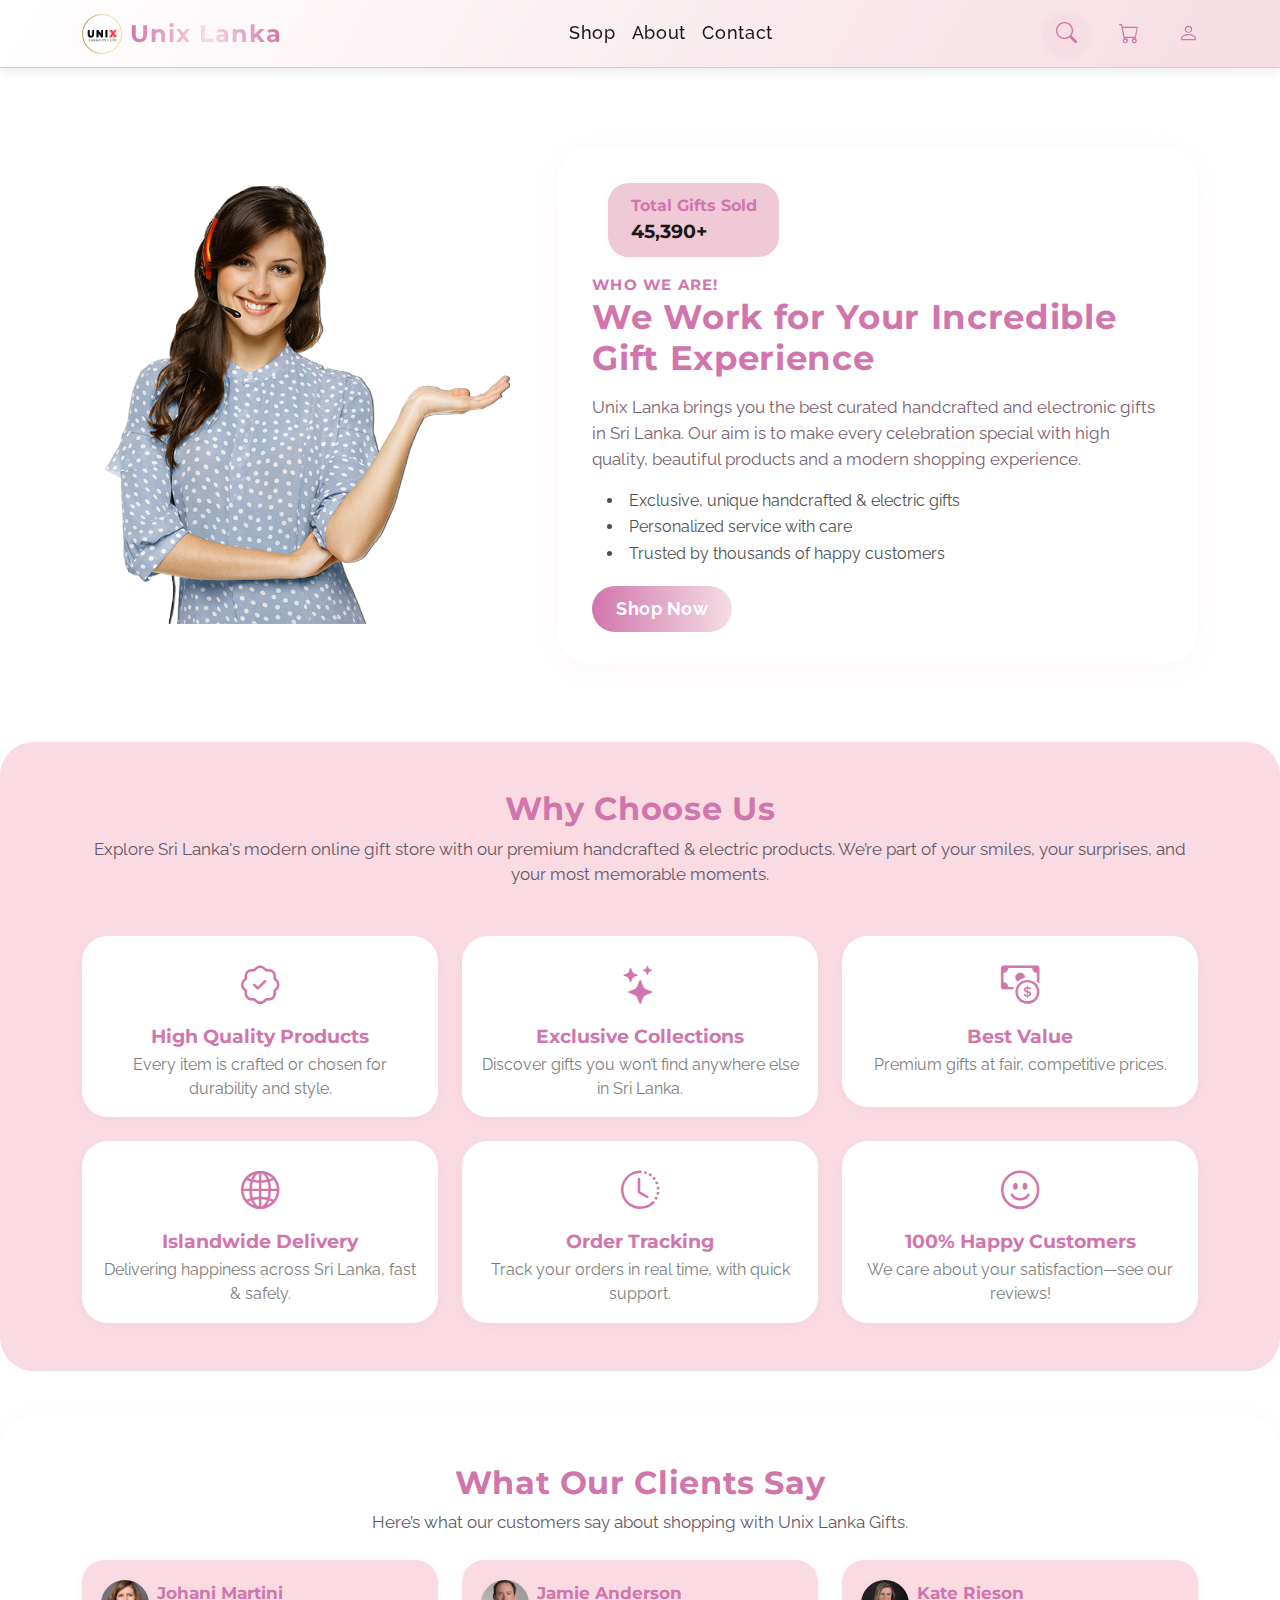
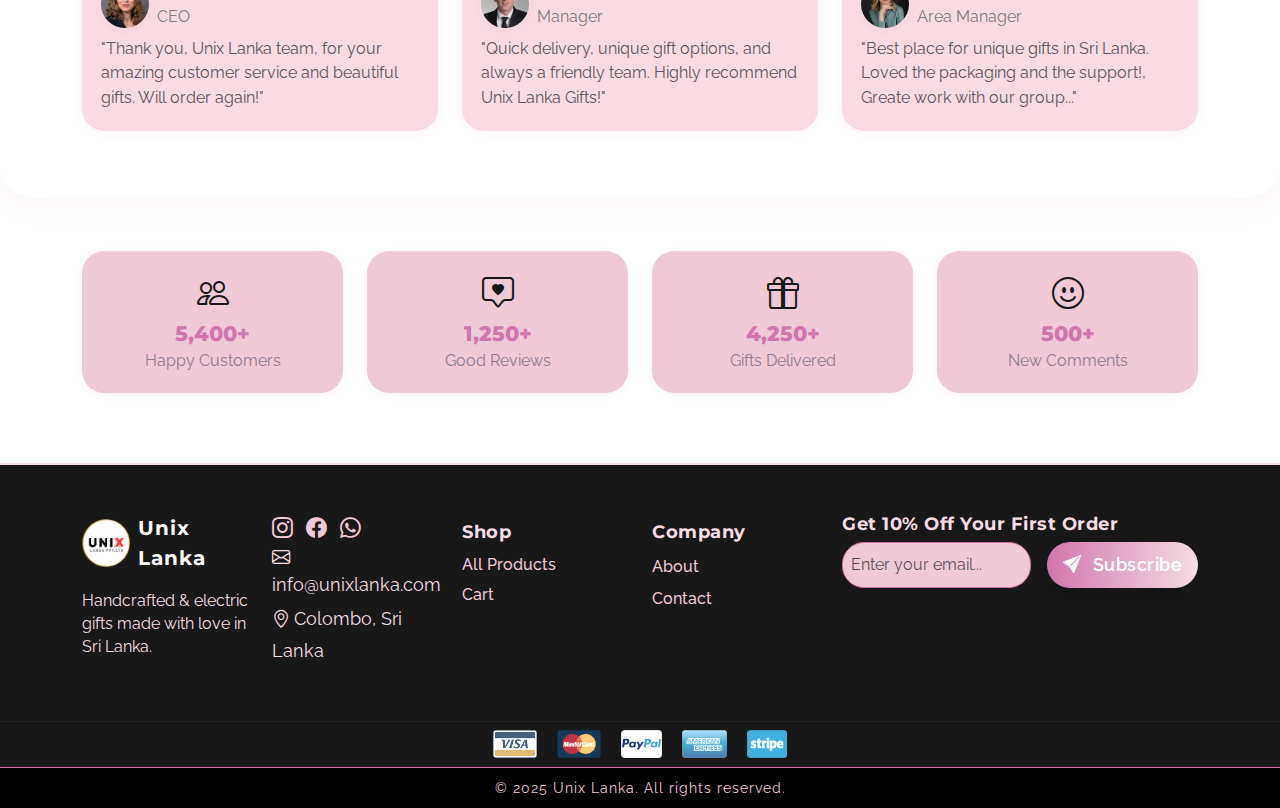
<file: aboutus.html>
<!DOCTYPE html>
<html lang="en">
<head>
  <meta charset="UTF-8" />
  <meta name="viewport" content="width=device-width, initial-scale=1.0"/>
  <title>About Us | Unix Lanka</title>
  <!-- Google Fonts -->
  <link href="https://fonts.googleapis.com/css2?family=Raleway:wght@400;500;700&family=Montserrat:wght@700&display=swap" rel="stylesheet">
  <!-- Bootstrap & Icons -->
  <link rel="stylesheet" href="https://cdn.jsdelivr.net/npm/bootstrap-icons@1.10.5/font/bootstrap-icons.css"/>
  <link rel="stylesheet" href="https://cdn.jsdelivr.net/npm/bootstrap@5.3.0/dist/css/bootstrap.min.css" />
  <link rel="stylesheet" href="css/aboutus.css" />
</head>
<body>
  <!-- === Navbar Here === -->
    <nav class="navbar navbar-expand-lg main-navbar-bg fixed-top">
    <div class="container">
        <a class="navbar-brand d-flex align-items-center" href="index.html">
        <img src="images/UnixLankaLogo.png" alt="Unix Lanka Logo" width="40" height="40" class="me-2">
        <strong class="company-gradient-text">Unix Lanka</strong>
        </a>
        <button class="navbar-toggler" type="button" data-bs-toggle="collapse" data-bs-target="#mainNavbar">
        <span class="navbar-toggler-icon"></span>
        </button>
        <div class="collapse navbar-collapse justify-content-center" id="mainNavbar">
        <ul class="navbar-nav mb-2 mb-lg-0">
            <li class="nav-item"><a class="nav-link nav-link-anim" href="shop.html">Shop</a></li>
            <li class="nav-item"><a class="nav-link nav-link-anim" href="aboutus.html">About</a></li>
            <li class="nav-item"><a class="nav-link nav-link-anim" href="contact.html">Contact</a></li>
        </ul>
        </div>
        <div class="d-flex align-items-center">
        <!-- Search Bar -->
        <div class="search-animated me-3">
            <input type="text" class="form-control form-control-sm search-input" placeholder="Search..." />
            <i class="bi bi-search search-icon"></i>
        </div>
        <!-- Cart Dropdown Wrapper -->
        <div class="cart-dropdown-wrapper position-relative me-3">
            <span id="cartIconArea">
            <i class="bi bi-cart fs-5" id="cartIcon" style="cursor: pointer;"></i>
            </span>
            <div class="cart-dropdown shadow-sm" id="cartDropdown">
            <div class="cart-header d-flex justify-content-between align-items-center px-3 py-2">
                <strong>Your Cart</strong>
            </div>
            <ul class="list-unstyled mb-0 px-3 pt-2" style="max-height: 200px; overflow-y: auto;"></ul>
            <div class="p-3 pt-0">
                <a href="cart.html" class="btn checkout-btn-modern w-100">Checkout</a>
            </div>
            </div>
        </div>
        <!-- User Dropdown Wrapper -->
        <div class="user-dropdown-wrapper position-relative">
            <i class="bi bi-person fs-5 user-icon" id="userDropdownIcon" style="cursor:pointer;"></i>
            <div class="user-dropdown shadow-sm" id="userDropdownMenu">
            <a href="signin.html" class="dropdown-link"><i class="bi bi-box-arrow-in-right me-2"></i>Sign In</a>
            <a href="signup.html" class="dropdown-link"><i class="bi bi-person-plus me-2"></i>Sign Up</a>
            </div>
        </div>
        </div>
    </div>
    </nav>

  <main>
    <!-- ========== Hero Section ========== -->
    <section class="about-hero container py-5">
      <div class="row align-items-center g-4">
        <div class="col-lg-5 text-center text-lg-start">
          <img src="images/aboutus/C2.png" alt="Unix Lanka Team Member" class="about-hero-img img-fluid mb-4 mb-lg-0">
        </div>
        <div class="col-lg-7">
          <div class="about-intro-card">
            <div class="d-flex align-items-center mb-3">
              <i class="bi bi-trophy2 about-icon"></i>
              <div class="about-raised-box ms-3">
                <span class="about-raised-title">Total Gifts Sold</span><br>
                <span class="about-raised-value">45,390+</span>
              </div>
            </div>
            <div class="about-who">
              <small class="about-small-title">WHO WE ARE!</small>
              <h1 class="about-title mb-3">We Work for Your Incredible Gift Experience</h1>
              <p class="about-desc mb-3">
                Unix Lanka brings you the best curated handcrafted and electronic gifts in Sri Lanka. 
                Our aim is to make every celebration special with high quality, beautiful products and a modern shopping experience.
              </p>
              <ul class="about-list mb-3">
                <li>Exclusive, unique handcrafted & electric gifts</li>
                <li>Personalized service with care</li>
                <li>Trusted by thousands of happy customers</li>
              </ul>
              <a href="shop.html" class="btn btn-pink-gradient px-4 mt-1">Shop Now</a>
            </div>
          </div>
        </div>
      </div>
    </section>

    <!-- ========== Why Choose Us ========== -->
    <section class="about-why-section py-5">
      <div class="container">
        <h2 class="about-section-title mb-2 text-center">Why Choose Us</h2>
        <p class="about-section-desc text-center mb-5">
          Explore Sri Lanka's modern online gift store with our premium handcrafted & electric products. 
          We’re part of your smiles, your surprises, and your most memorable moments.
        </p>
        <div class="row g-4">
          <div class="col-md-4">
            <div class="about-feature-card">
              <div class="about-feature-icon"><i class="bi bi-patch-check"></i></div>
              <div class="about-feature-title">High Quality Products</div>
              <div class="about-feature-desc">Every item is crafted or chosen for durability and style.</div>
            </div>
          </div>
          <div class="col-md-4">
            <div class="about-feature-card">
              <div class="about-feature-icon"><i class="bi bi-stars"></i></div>
              <div class="about-feature-title">Exclusive Collections</div>
              <div class="about-feature-desc">Discover gifts you won’t find anywhere else in Sri Lanka.</div>
            </div>
          </div>
          <div class="col-md-4">
            <div class="about-feature-card">
              <div class="about-feature-icon"><i class="bi bi-cash-coin"></i></div>
              <div class="about-feature-title">Best Value</div>
              <div class="about-feature-desc">Premium gifts at fair, competitive prices.</div>
            </div>
          </div>
          <div class="col-md-4">
            <div class="about-feature-card">
              <div class="about-feature-icon"><i class="bi bi-globe2"></i></div>
              <div class="about-feature-title">Islandwide Delivery</div>
              <div class="about-feature-desc">Delivering happiness across Sri Lanka, fast & safely.</div>
            </div>
          </div>
          <div class="col-md-4">
            <div class="about-feature-card">
              <div class="about-feature-icon"><i class="bi bi-clock-history"></i></div>
              <div class="about-feature-title">Order Tracking</div>
              <div class="about-feature-desc">Track your orders in real time, with quick support.</div>
            </div>
          </div>
          <div class="col-md-4">
            <div class="about-feature-card">
              <div class="about-feature-icon"><i class="bi bi-emoji-smile"></i></div>
              <div class="about-feature-title">100% Happy Customers</div>
              <div class="about-feature-desc">We care about your satisfaction—see our reviews!</div>
            </div>
          </div>
        </div>
      </div>
    </section>

    <!-- ========== Testimonials Section ========== -->
    <section class="about-testimonials-section py-5">
      <div class="container">
        <h2 class="about-section-title text-center mb-2">What Our Clients Say</h2>
        <p class="about-section-desc text-center mb-4">
          Here’s what our customers say about shopping with Unix Lanka Gifts.
        </p>
        <div class="row g-4 justify-content-center">
          <!-- Testimonial 1 -->
          <div class="col-md-4">
            <div class="about-testimonial-card">
              <div class="d-flex align-items-center mb-2">
                <img src="images/customers/U1.jpg" class="about-testimonial-img me-2" alt="Client">
                <div>
                  <div class="about-testimonial-name">Johani Martini</div>
                  <div class="about-testimonial-role">CEO</div>
                </div>
              </div>
              <div class="about-testimonial-text">
                "Thank you, Unix Lanka team, for your amazing customer service and beautiful gifts. Will order again!"
              </div>
            </div>
          </div>
          <!-- Testimonial 2 -->
          <div class="col-md-4">
            <div class="about-testimonial-card">
              <div class="d-flex align-items-center mb-2">
                <img src="images/customers/U2.jpg" class="about-testimonial-img me-2" alt="Client">
                <div>
                  <div class="about-testimonial-name">Jamie Anderson</div>
                  <div class="about-testimonial-role">Manager</div>
                </div>
              </div>
              <div class="about-testimonial-text">
                "Quick delivery, unique gift options, and always a friendly team. Highly recommend Unix Lanka Gifts!"
              </div>
            </div>
          </div>
          <!-- Testimonial 3 -->
          <div class="col-md-4">
            <div class="about-testimonial-card">
              <div class="d-flex align-items-center mb-2">
                <img src="images/customers/U3.jpg" class="about-testimonial-img me-2" alt="Client">
                <div>
                  <div class="about-testimonial-name">Kate Rieson</div>
                  <div class="about-testimonial-role">Area Manager</div>
                </div>
              </div>
              <div class="about-testimonial-text">
                "Best place for unique gifts in Sri Lanka. Loved the packaging and the support!, Greate work with our group..."
              </div>
            </div>
          </div>
        </div>
      </div>
    </section>

    <!-- ========== Stats Section ========== -->
    <section class="about-stats-section py-4">
      <div class="container">
        <div class="row g-4 text-center">
          <div class="col-6 col-md-3">
            <div class="about-stats-card">
              <i class="bi bi-people fs-2 mb-1"></i>
              <div class="about-stats-number">5,400+</div>
              <div class="about-stats-label">Happy Customers</div>
            </div>
          </div>
          <div class="col-6 col-md-3">
            <div class="about-stats-card">
              <i class="bi bi-chat-square-heart fs-2 mb-1"></i>
              <div class="about-stats-number">1,250+</div>
              <div class="about-stats-label">Good Reviews</div>
            </div>
          </div>
          <div class="col-6 col-md-3">
            <div class="about-stats-card">
              <i class="bi bi-gift fs-2 mb-1"></i>
              <div class="about-stats-number">4,250+</div>
              <div class="about-stats-label">Gifts Delivered</div>
            </div>
          </div>
          <div class="col-6 col-md-3">
            <div class="about-stats-card">
              <i class="bi bi-emoji-smile fs-2 mb-1"></i>
              <div class="about-stats-number">500+</div>
              <div class="about-stats-label">New Comments</div>
            </div>
          </div>
        </div>
      </div>
    </section>
  </main>

  <!-- === Footer Here === -->
    <!-- FOOTER: Paste at very bottom of body -->
    <footer class="footer-standard position-relative main-footer-bg">
    <div class="footer-art"></div>
    <div class="container py-5 position-relative" style="z-index:2;">
        <div class="row gy-4 align-items-start flex-wrap footer-row-flex">
        <div class="footer-col-logo col-12 col-md-6 col-lg-2 mb-4 mb-lg-0">
            <a href="index.html" class="footer-brand d-inline-flex align-items-center mb-2 text-decoration-none">
            <img src="images/UnixLankaLogo.png" alt="Unix Lanka Logo" width="48" height="48" class="me-2 rounded-3">
            <span class="fw-bold fs-5 text-white">Unix Lanka</span>
            </a>
            <p class="small mt-2 mb-0 text-seafoam">Handcrafted & electric gifts made with love in Sri Lanka.</p>
        </div>
        <div class="footer-col-social col-12 col-md-6 col-lg-2 mb-4 mb-lg-0 d-flex flex-column align-items-start">
            <div class="footer-social-group mb-2">
            <a href="https://instagram.com/" target="_blank" class="footer-social me-2"><i class="bi bi-instagram"></i></a>
            <a href="https://facebook.com/" target="_blank" class="footer-social me-2"><i class="bi bi-facebook"></i></a>
            <a href="https://wa.me/" target="_blank" class="footer-social"><i class="bi bi-whatsapp"></i></a>
            <span class="small d-block mb-1 text-seafoam"><i class="bi bi-envelope me-1"></i>info@unixlanka.com</span>
            <span class="small text-seafoam"><i class="bi bi-geo-alt me-1"></i>Colombo, Sri Lanka</span>
            </div>
        </div>
        <div class="footer-col-contact col-12 col-md-6 col-lg-2 mb-4 mb-lg-0 d-flex flex-column align-items-start">
            <div class="footer-contact mt-2">
            <h6 class="footer-title">Shop</h6>
            <ul class="footer-links mb-3">
                <li><a href="shop.html">All Products</a></li>
                <li><a href="cart.html">Cart</a></li>
            </ul>
            </div>
        </div>
        <div class="footer-col-links col-12 col-md-6 col-lg-2 mb-4 mb-lg-0 d-flex flex-column align-items-start">
            <h6 class="footer-title mt-2">Company</h6>
            <ul class="footer-links">
            <li><a href="aboutus.html">About</a></li>
            <li><a href="contact.html">Contact</a></li>
            </ul>
        </div>
        <div class="footer-col-newsletter col-12 col-lg-4 mb-4 mb-lg-0 d-flex flex-column align-items-start">
            <h6 class="footer-title mb-2">Get 10% Off Your First Order</h6>
            <form class="footer-newsletter d-flex w-100" onsubmit="event.preventDefault(); alert('Thank you for subscribing!');">
            <input type="email" class="form-control form-control-sm me-2 newsletter-input" placeholder="Enter your email..." required>
            <button class="btn btn-pink-gradient btn-sm px-3 fw-semibold newsletter-btn shadow" type="submit">
                <i class="bi bi-send-fill me-1"></i>Subscribe
            </button>
            </form>
        </div>
        </div>
    </div>
    </footer>
    <div class="footer-payment-methods text-center py-2">
    <img src="images/payment/visa.png" alt="Visa" class="payment-icon" />
    <img src="images/payment/mastercard.png" alt="Mastercard" class="payment-icon" />
    <img src="images/payment/paypal.png" alt="PayPal" class="payment-icon" />
    <img src="images/payment/amex.png" alt="Amex" class="payment-icon" />
    <img src="images/payment/stripe.png" alt="Stripe" class="payment-icon" />
    </div>
    <div class="footer-copyright-bar text-center py-2 bg-black">
    <span class="small">&copy; 2025 Unix Lanka. All rights reserved.</span>
    </div>

  <script src="js/aboutus.js"></script>
</body>
</html>
</file>
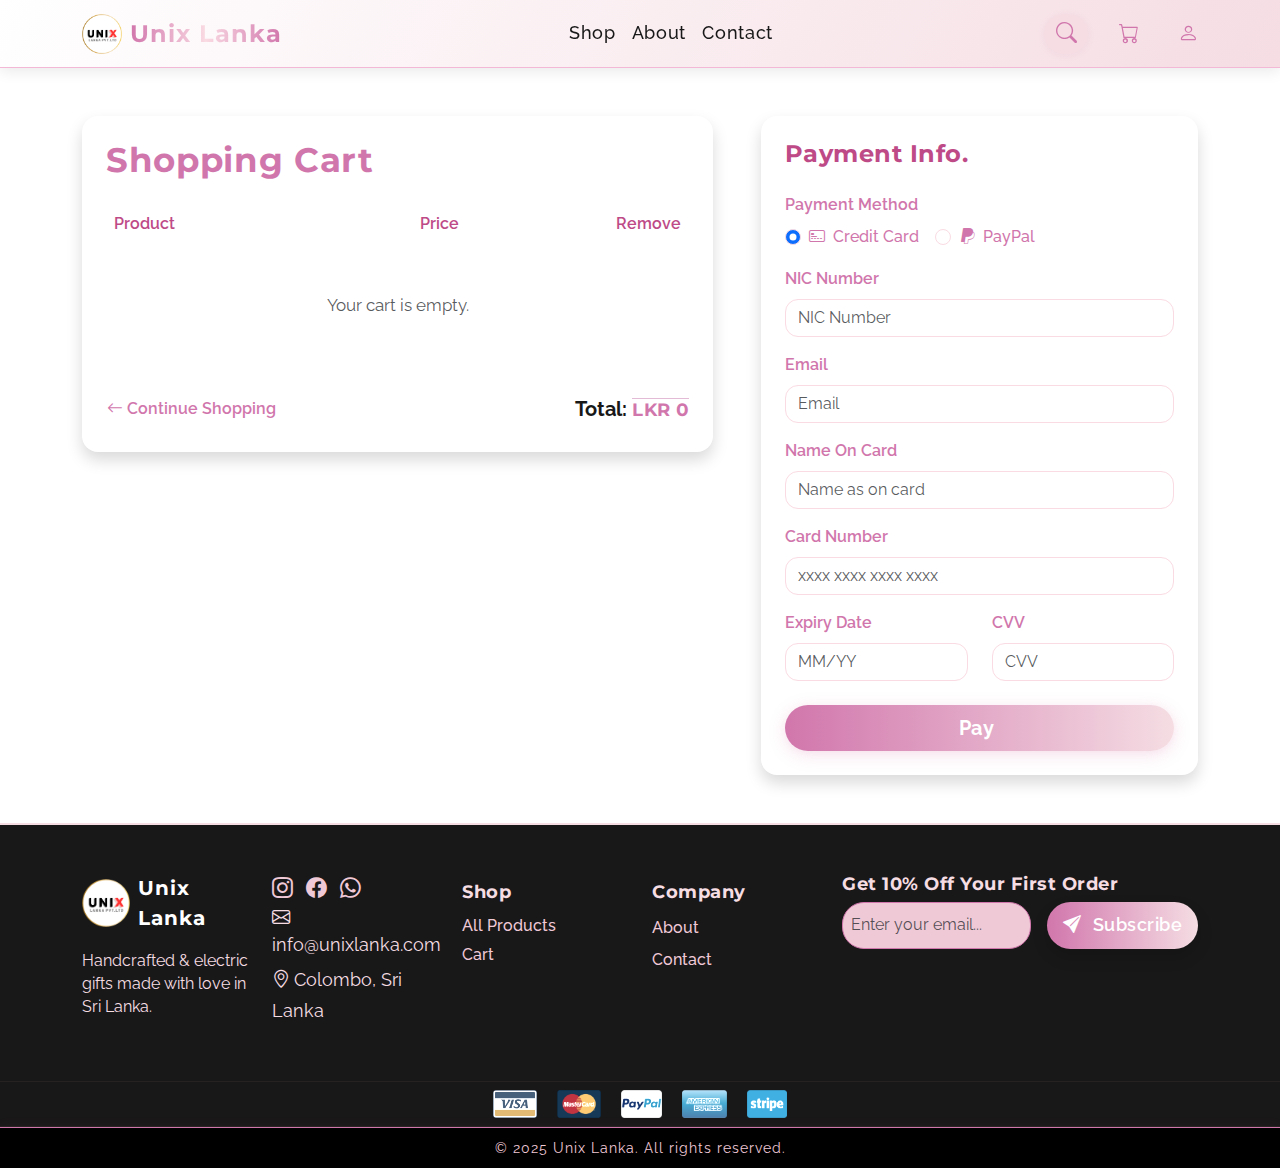
<file: cart.html>
<!DOCTYPE html>
<html lang="en">
<head>
  <meta charset="UTF-8"/>
  <meta name="viewport" content="width=device-width, initial-scale=1.0"/>
  <title>Shopping Cart | Unix Lanka</title>
  <!-- Bootstrap 5 -->
  <link href="https://cdn.jsdelivr.net/npm/bootstrap@5.3.0/dist/css/bootstrap.min.css" rel="stylesheet"/>
  <!-- Bootstrap Icons -->
  <link rel="stylesheet" href="https://cdn.jsdelivr.net/npm/bootstrap-icons@1.10.5/font/bootstrap-icons.css"/>
  <!-- Google Fonts -->
  <link href="https://fonts.googleapis.com/css2?family=Raleway:wght@400;500;700&family=Montserrat:wght@700&display=swap" rel="stylesheet">
  <!-- Cart Custom CSS -->
  <link rel="stylesheet" href="css/cart.css"/>
</head>
<body>
  <!-- Navbar (Copy from shop.html if needed) -->
   <!-- NAVBAR: Paste at top of body -->
<nav class="navbar navbar-expand-lg main-navbar-bg fixed-top">
  <div class="container">
    <a class="navbar-brand d-flex align-items-center" href="index.html">
      <img src="images/UnixLankaLogo.png" alt="Unix Lanka Logo" width="40" height="40" class="me-2">
      <strong class="company-gradient-text">Unix Lanka</strong>
    </a>
    <button class="navbar-toggler" type="button" data-bs-toggle="collapse" data-bs-target="#mainNavbar">
      <span class="navbar-toggler-icon"></span>
    </button>
    <div class="collapse navbar-collapse justify-content-center" id="mainNavbar">
      <ul class="navbar-nav mb-2 mb-lg-0">
        <li class="nav-item"><a class="nav-link nav-link-anim" href="shop.html">Shop</a></li>
        <li class="nav-item"><a class="nav-link nav-link-anim" href="aboutus.html">About</a></li>
        <li class="nav-item"><a class="nav-link nav-link-anim" href="contact.html">Contact</a></li>
      </ul>
    </div>
    <div class="d-flex align-items-center">
      <!-- Search Bar -->
      <div class="search-animated me-3">
        <input type="text" class="form-control form-control-sm search-input" placeholder="Search..." />
        <i class="bi bi-search search-icon"></i>
      </div>
      <!-- Cart Dropdown Wrapper -->
      <div class="cart-dropdown-wrapper position-relative me-3">
        <span id="cartIconArea">
          <i class="bi bi-cart fs-5" id="cartIcon" style="cursor: pointer;"></i>
        </span>
        <div class="cart-dropdown shadow-sm" id="cartDropdown">
          <div class="cart-header d-flex justify-content-between align-items-center px-3 py-2">
            <strong>Your Cart</strong>
          </div>
          <ul class="list-unstyled mb-0 px-3 pt-2" style="max-height: 200px; overflow-y: auto;"></ul>
          <div class="p-3 pt-0">
            <a href="cart.html" class="btn checkout-btn-modern w-100">Checkout</a>
          </div>
        </div>
      </div>
      <!-- User Dropdown Wrapper -->
      <div class="user-dropdown-wrapper position-relative">
        <i class="bi bi-person fs-5 user-icon" id="userDropdownIcon" style="cursor:pointer;"></i>
        <div class="user-dropdown shadow-sm" id="userDropdownMenu">
          <a href="signin.html" class="dropdown-link"><i class="bi bi-box-arrow-in-right me-2"></i>Sign In</a>
          <a href="signup.html" class="dropdown-link"><i class="bi bi-person-plus me-2"></i>Sign Up</a>
        </div>
      </div>
    </div>
  </div>
</nav>

  <div class="container py-5">
    <div class="row justify-content-center align-items-start g-5">
      <!-- Cart Items Section -->
      <div class="col-12 col-lg-7">
        <div class="cart-box p-4 shadow rounded-4 bg-white">
          <h2 class="cart-title mb-4">Shopping Cart</h2>
          <div class="table-responsive">
            <table class="table align-middle cart-table mb-0">
              <thead>
                <tr>
                  <th scope="col">Product</th>
                  <th scope="col" class="text-end">Price</th>
                  <th scope="col" class="text-end">Remove</th>
                </tr>
              </thead>
              <tbody id="cartTableBody">
                <!-- Product rows injected by JS -->
              </tbody>
            </table>
          </div>
          <div class="d-flex justify-content-between align-items-center mt-4">
            <a href="shop.html" class="btn btn-link fw-semibold px-0 text-pink"><i class="bi bi-arrow-left"></i> Continue Shopping</a>
            <div class="fs-5 fw-bold">Total: <span class="cart-total text-pink" id="cartTotal">LKR 0</span></div>
          </div>
        </div>
      </div>

      <!-- Payment Info Section -->
      <div class="col-12 col-lg-5">
        <div class="payment-box p-4 shadow rounded-4 bg-white">
          <h4 class="mb-4">Payment Info.</h4>
          <form id="paymentForm" autocomplete="off">
            <div class="mb-3">
              <label class="form-label fw-semibold">Payment Method</label>
              <div class="d-flex gap-3">
                <div class="form-check">
                  <input class="form-check-input" type="radio" name="paymentMethod" id="creditCard" value="Credit Card" checked>
                  <label class="form-check-label" for="creditCard">
                    <i class="bi bi-credit-card-2-front me-1"></i> Credit Card
                  </label>
                </div>
                <div class="form-check">
                  <input class="form-check-input" type="radio" name="paymentMethod" id="paypal" value="PayPal">
                  <label class="form-check-label" for="paypal">
                    <i class="bi bi-paypal me-1"></i> PayPal
                  </label>
                </div>
              </div>
            </div>
            <div class="mb-3">
              <label class="form-label fw-semibold" for="nic">NIC Number</label>
              <input type="text" class="form-control" id="nic" placeholder="NIC Number" required>
            </div>
            <div class="mb-3">
              <label class="form-label fw-semibold" for="email">Email</label>
              <input type="email" class="form-control" id="email" placeholder="Email" required>
            </div>
            <div class="mb-3">
              <label class="form-label fw-semibold" for="cardName">Name On Card</label>
              <input type="text" class="form-control" id="cardName" placeholder="Name as on card" required>
            </div>
            <div class="mb-3">
              <label class="form-label fw-semibold" for="cardNumber">Card Number</label>
              <input type="text" class="form-control" id="cardNumber" maxlength="19" inputmode="numeric" placeholder="xxxx xxxx xxxx xxxx" required>
            </div>
            <div class="row mb-4">
              <div class="col-6">
                <label class="form-label fw-semibold" for="expiry">Expiry Date</label>
                <input type="text" class="form-control" id="expiry" placeholder="MM/YY" maxlength="5" required>
              </div>
              <div class="col-6">
                <label class="form-label fw-semibold" for="cvv">CVV</label>
                <input type="text" class="form-control" id="cvv" maxlength="4" inputmode="numeric" placeholder="CVV" required>
              </div>
            </div>
            <button type="submit" class="btn btn-pink-gradient w-100 py-2 fw-bold fs-5">Pay</button>
          </form>
        </div>
      </div>
    </div>
  </div>

  <!-- Payment Success Modal -->
  <div class="modal fade" id="paymentSuccessModal" tabindex="-1" aria-labelledby="paymentSuccessModalLabel" aria-hidden="true">
    <div class="modal-dialog modal-dialog-centered">
      <div class="modal-content text-center">
        <div class="modal-body p-5">
          <i class="bi bi-patch-check-fill text-success display-2 mb-3"></i>
          <h4 class="mb-3">Payment Successful!</h4>
          <p class="mb-4">Thank you for your purchase.</p>
          <a href="shop.html" class="btn btn-pink-gradient px-4 py-2 fw-bold">Back to Shop</a>
        </div>
      </div>
    </div>
  </div>

<!-- FOOTER: Paste at very bottom of body -->
<footer class="footer-standard position-relative main-footer-bg">
  <div class="footer-art"></div>
  <div class="container py-5 position-relative" style="z-index:2;">
    <div class="row gy-4 align-items-start flex-wrap footer-row-flex">
      <div class="footer-col-logo col-12 col-md-6 col-lg-2 mb-4 mb-lg-0">
        <a href="index.html" class="footer-brand d-inline-flex align-items-center mb-2 text-decoration-none">
          <img src="images/UnixLankaLogo.png" alt="Unix Lanka Logo" width="48" height="48" class="me-2 rounded-3">
          <span class="fw-bold fs-5 text-white">Unix Lanka</span>
        </a>
        <p class="small mt-2 mb-0 text-seafoam">Handcrafted & electric gifts made with love in Sri Lanka.</p>
      </div>
      <div class="footer-col-social col-12 col-md-6 col-lg-2 mb-4 mb-lg-0 d-flex flex-column align-items-start">
        <div class="footer-social-group mb-2">
          <a href="https://instagram.com/" target="_blank" class="footer-social me-2"><i class="bi bi-instagram"></i></a>
          <a href="https://facebook.com/" target="_blank" class="footer-social me-2"><i class="bi bi-facebook"></i></a>
          <a href="https://wa.me/" target="_blank" class="footer-social"><i class="bi bi-whatsapp"></i></a>
          <span class="small d-block mb-1 text-seafoam"><i class="bi bi-envelope me-1"></i>info@unixlanka.com</span>
          <span class="small text-seafoam"><i class="bi bi-geo-alt me-1"></i>Colombo, Sri Lanka</span>
        </div>
      </div>
      <div class="footer-col-contact col-12 col-md-6 col-lg-2 mb-4 mb-lg-0 d-flex flex-column align-items-start">
        <div class="footer-contact mt-2">
          <h6 class="footer-title">Shop</h6>
          <ul class="footer-links mb-3">
            <li><a href="shop.html">All Products</a></li>
            <li><a href="cart.html">Cart</a></li>
          </ul>
        </div>
      </div>
      <div class="footer-col-links col-12 col-md-6 col-lg-2 mb-4 mb-lg-0 d-flex flex-column align-items-start">
        <h6 class="footer-title mt-2">Company</h6>
        <ul class="footer-links">
          <li><a href="aboutus.html">About</a></li>
          <li><a href="contact.html">Contact</a></li>
        </ul>
      </div>
      <div class="footer-col-newsletter col-12 col-lg-4 mb-4 mb-lg-0 d-flex flex-column align-items-start">
        <h6 class="footer-title mb-2">Get 10% Off Your First Order</h6>
        <form class="footer-newsletter d-flex w-100" onsubmit="event.preventDefault(); alert('Thank you for subscribing!');">
          <input type="email" class="form-control form-control-sm me-2 newsletter-input" placeholder="Enter your email..." required>
          <button class="btn btn-pink-gradient btn-sm px-3 fw-semibold newsletter-btn shadow" type="submit">
            <i class="bi bi-send-fill me-1"></i>Subscribe
          </button>
        </form>
      </div>
    </div>
  </div>
</footer>
<div class="footer-payment-methods text-center py-2">
  <img src="images/payment/visa.png" alt="Visa" class="payment-icon" />
  <img src="images/payment/mastercard.png" alt="Mastercard" class="payment-icon" />
  <img src="images/payment/paypal.png" alt="PayPal" class="payment-icon" />
  <img src="images/payment/amex.png" alt="Amex" class="payment-icon" />
  <img src="images/payment/stripe.png" alt="Stripe" class="payment-icon" />
</div>
<div class="footer-copyright-bar text-center py-2 bg-black">
  <span class="small">&copy; 2025 Unix Lanka. All rights reserved.</span>
</div>

  <!-- SCRIPTS -->
  <script src="https://cdn.jsdelivr.net/npm/bootstrap@5.3.0/dist/js/bootstrap.bundle.min.js"></script>
  <script src="js/cart.js"></script>
</body>
</html>
</file>
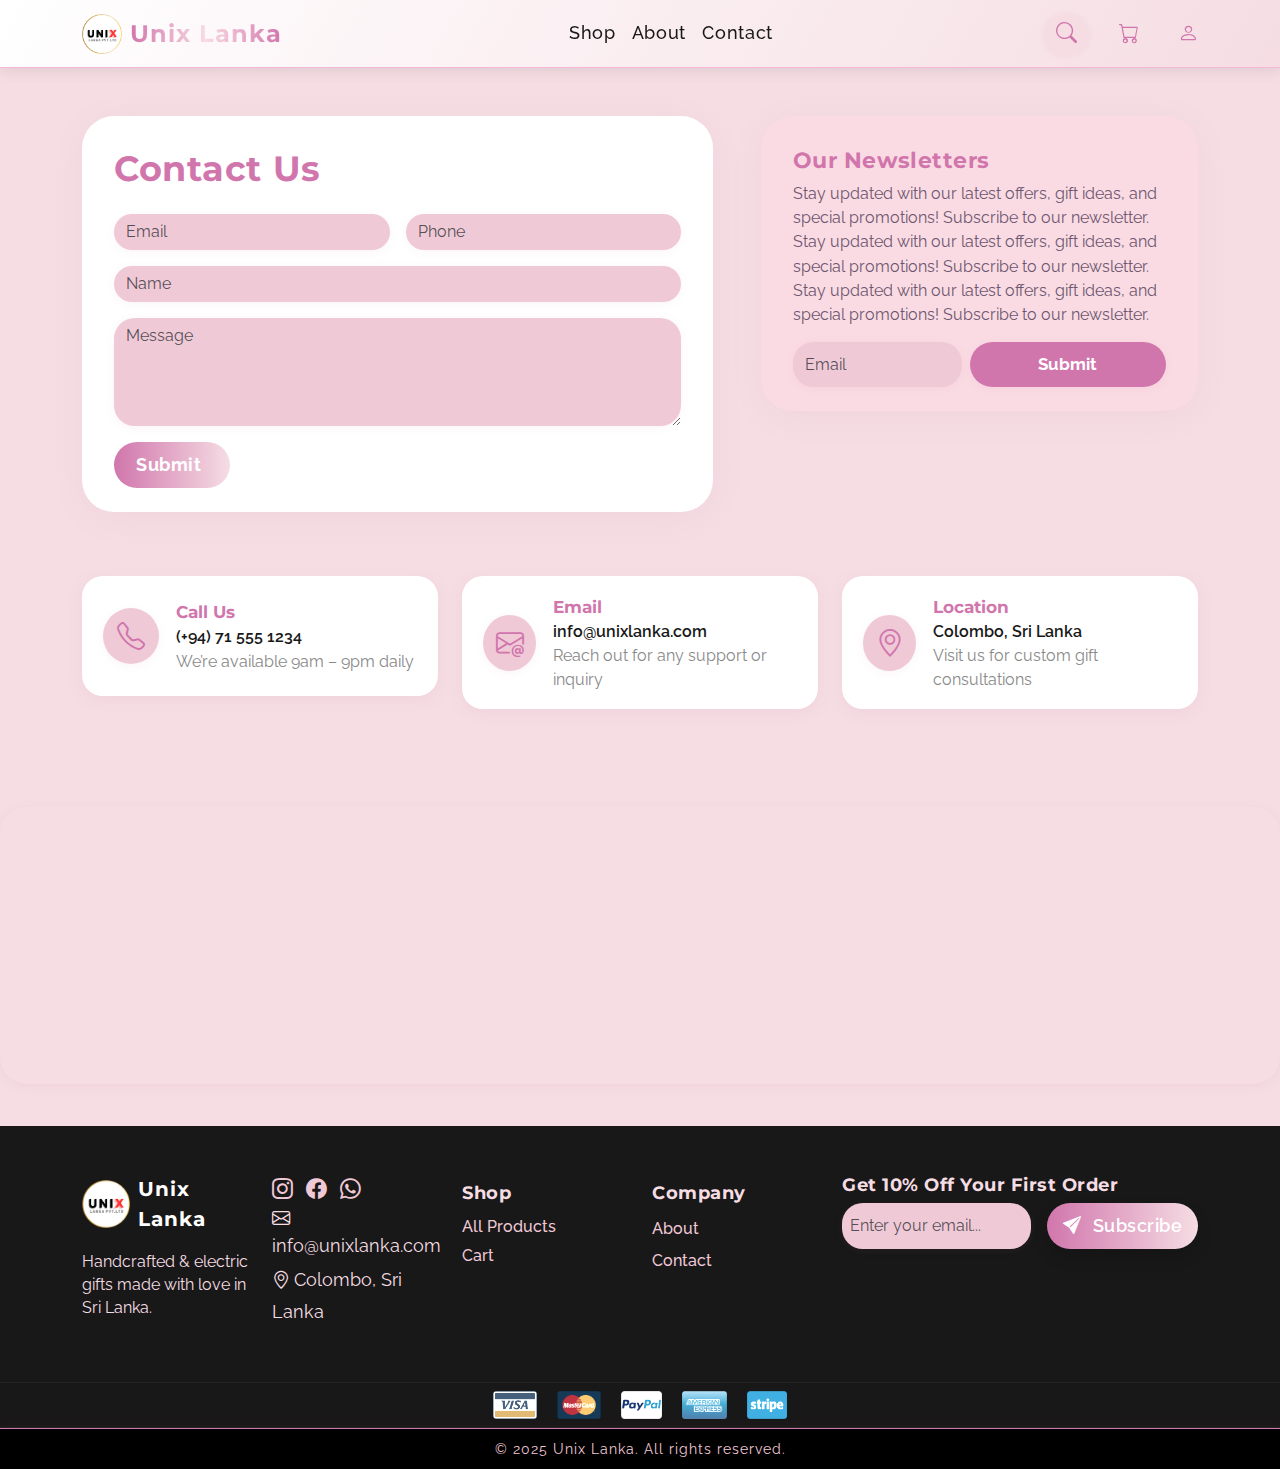
<file: contact.html>
<!-- contact.html -->
<!DOCTYPE html>
<html lang="en">
<head>
  <meta charset="UTF-8" />
  <meta name="viewport" content="width=device-width, initial-scale=1.0"/>
  <title>Contact Us | Unix Lanka</title>
  <link href="https://fonts.googleapis.com/css2?family=Raleway:wght@400;500;700&family=Montserrat:wght@700&display=swap" rel="stylesheet">
  <link rel="stylesheet" href="https://cdn.jsdelivr.net/npm/bootstrap-icons@1.10.5/font/bootstrap-icons.css"/>
  <link rel="stylesheet" href="https://cdn.jsdelivr.net/npm/bootstrap@5.3.0/dist/css/bootstrap.min.css" />
  <link rel="stylesheet" href="css/contact.css" />
</head>
<body>
<!-- NAVBAR: Paste at top of body -->
<nav class="navbar navbar-expand-lg main-navbar-bg fixed-top">
  <div class="container">
    <a class="navbar-brand d-flex align-items-center" href="index.html">
      <img src="images/UnixLankaLogo.png" alt="Unix Lanka Logo" width="40" height="40" class="me-2">
      <strong class="company-gradient-text">Unix Lanka</strong>
    </a>
    <button class="navbar-toggler" type="button" data-bs-toggle="collapse" data-bs-target="#mainNavbar">
      <span class="navbar-toggler-icon"></span>
    </button>
    <div class="collapse navbar-collapse justify-content-center" id="mainNavbar">
      <ul class="navbar-nav mb-2 mb-lg-0">
        <li class="nav-item"><a class="nav-link nav-link-anim" href="shop.html">Shop</a></li>
        <li class="nav-item"><a class="nav-link nav-link-anim" href="aboutus.html">About</a></li>
        <li class="nav-item"><a class="nav-link nav-link-anim" href="contact.html">Contact</a></li>
      </ul>
    </div>
    <div class="d-flex align-items-center">
      <!-- Search Bar -->
      <div class="search-animated me-3">
        <input type="text" class="form-control form-control-sm search-input" placeholder="Search..." />
        <i class="bi bi-search search-icon"></i>
      </div>
      <!-- Cart Dropdown Wrapper -->
      <div class="cart-dropdown-wrapper position-relative me-3">
        <span id="cartIconArea">
          <i class="bi bi-cart fs-5" id="cartIcon" style="cursor: pointer;"></i>
        </span>
        <div class="cart-dropdown shadow-sm" id="cartDropdown">
          <div class="cart-header d-flex justify-content-between align-items-center px-3 py-2">
            <strong>Your Cart</strong>
          </div>
          <ul class="list-unstyled mb-0 px-3 pt-2" style="max-height: 200px; overflow-y: auto;"></ul>
          <div class="p-3 pt-0">
            <a href="cart.html" class="btn checkout-btn-modern w-100">Checkout</a>
          </div>
        </div>
      </div>
      <!-- User Dropdown Wrapper -->
      <div class="user-dropdown-wrapper position-relative">
        <i class="bi bi-person fs-5 user-icon" id="userDropdownIcon" style="cursor:pointer;"></i>
        <div class="user-dropdown shadow-sm" id="userDropdownMenu">
          <a href="signin.html" class="dropdown-link"><i class="bi bi-box-arrow-in-right me-2"></i>Sign In</a>
          <a href="signup.html" class="dropdown-link"><i class="bi bi-person-plus me-2"></i>Sign Up</a>
        </div>
      </div>
    </div>
  </div>
</nav>

  <main class="contact-main">
    <section class="contact-section container py-5">
      <div class="row g-5">
        <!-- Contact Form -->
        <div class="col-lg-7">
          <div class="contact-card">
            <h1 class="contact-title mb-4">Contact Us</h1>
            <form id="contactForm" autocomplete="off">
              <div class="row g-3">
                <div class="col-md-6">
                  <input type="email" class="form-control contact-input" id="contactEmail" placeholder="Email" required>
                </div>
                <div class="col-md-6">
                  <input type="text" class="form-control contact-input" id="contactPhone" placeholder="Phone">
                </div>
                <div class="col-md-12">
                  <input type="text" class="form-control contact-input" id="contactName" placeholder="Name" required>
                </div>
                <div class="col-md-12">
                  <textarea class="form-control contact-input" id="contactMessage" rows="4" placeholder="Message" required></textarea>
                </div>
                <div class="col-12">
                  <button type="submit" class="btn btn-pink-gradient contact-submit-btn">Submit</button>
                </div>
              </div>
            </form>
          </div>
        </div>
        <!-- Newsletter Box -->
        <div class="col-lg-5">
          <div class="newsletter-card">
            <h4 class="newsletter-title">Our Newsletters</h4>
            <p class="newsletter-text">
              Stay updated with our latest offers, gift ideas, and special promotions! Subscribe to our newsletter.
              Stay updated with our latest offers, gift ideas, and special promotions! Subscribe to our newsletter.
              Stay updated with our latest offers, gift ideas, and special promotions! Subscribe to our newsletter.
            </p>
            <form id="newsletterForm" autocomplete="off">
              <div class="d-flex flex-column flex-sm-row gap-2">
                <input type="email" class="form-control newsletter-input" id="newsletterEmail" placeholder="Email" required>
                <button type="submit" class="btn btn-dark-pink newsletter-submit-btn w-100 w-sm-auto">Submit</button>
              </div>
            </form>
          </div>
        </div>
      </div>
      <!-- Info Cards -->
      <div class="row g-4 my-4">
        <div class="col-md-4">
          <div class="contact-info-card">
            <i class="bi bi-telephone fs-3 info-icon"></i>
            <div>
              <div class="info-title">Call Us</div>
              <div class="info-detail">(+94) 71 555 1234</div>
              <div class="info-desc">We’re available 9am – 9pm daily</div>
            </div>
          </div>
        </div>
        <div class="col-md-4">
          <div class="contact-info-card">
            <i class="bi bi-envelope-at fs-3 info-icon"></i>
            <div>
              <div class="info-title">Email</div>
              <div class="info-detail">info@unixlanka.com</div>
              <div class="info-desc">Reach out for any support or inquiry</div>
            </div>
          </div>
        </div>
        <div class="col-md-4">
          <div class="contact-info-card">
            <i class="bi bi-geo-alt fs-3 info-icon"></i>
            <div>
              <div class="info-title">Location</div>
              <div class="info-detail">Colombo, Sri Lanka</div>
              <div class="info-desc">Visit us for custom gift consultations</div>
            </div>
          </div>
        </div>
      </div>
    </section>
    <!-- Google Map -->
      <div class="row">
        <div class="col-12">
          <div class="map-embed-wrap">
            <iframe class="contact-map"
              src="https://www.google.com/maps/embed?pb=!1m18!1m12!1m3!1d63314.54046863192!2d79.82135982828295!3d6.927078900000011!2m3!1f0!2f0!3f0!3m2!1i1024!2i768!4f13.1!3m3!1m2!1s0x3ae2595c8c7a6293%3A0x73b1e563a31f3aa7!2sColombo!5e0!3m2!1sen!2slk!4v1627293281184!5m2!1sen!2slk"
              width="100%" height="270" style="border:0;" allowfullscreen="" loading="lazy"></iframe>
          </div>
        </div>
      </div>
  </main>

<!-- FOOTER: Paste at very bottom of body -->
<footer class="footer-standard position-relative main-footer-bg">
  <div class="footer-art"></div>
  <div class="container py-5 position-relative" style="z-index:2;">
    <div class="row gy-4 align-items-start flex-wrap footer-row-flex">
      <div class="footer-col-logo col-12 col-md-6 col-lg-2 mb-4 mb-lg-0">
        <a href="index.html" class="footer-brand d-inline-flex align-items-center mb-2 text-decoration-none">
          <img src="images/UnixLankaLogo.png" alt="Unix Lanka Logo" width="48" height="48" class="me-2 rounded-3">
          <span class="fw-bold fs-5 text-white">Unix Lanka</span>
        </a>
        <p class="small mt-2 mb-0 text-seafoam">Handcrafted & electric gifts made with love in Sri Lanka.</p>
      </div>
      <div class="footer-col-social col-12 col-md-6 col-lg-2 mb-4 mb-lg-0 d-flex flex-column align-items-start">
        <div class="footer-social-group mb-2">
          <a href="https://instagram.com/" target="_blank" class="footer-social me-2"><i class="bi bi-instagram"></i></a>
          <a href="https://facebook.com/" target="_blank" class="footer-social me-2"><i class="bi bi-facebook"></i></a>
          <a href="https://wa.me/" target="_blank" class="footer-social"><i class="bi bi-whatsapp"></i></a>
          <span class="small d-block mb-1 text-seafoam"><i class="bi bi-envelope me-1"></i>info@unixlanka.com</span>
          <span class="small text-seafoam"><i class="bi bi-geo-alt me-1"></i>Colombo, Sri Lanka</span>
        </div>
      </div>
      <div class="footer-col-contact col-12 col-md-6 col-lg-2 mb-4 mb-lg-0 d-flex flex-column align-items-start">
        <div class="footer-contact mt-2">
          <h6 class="footer-title">Shop</h6>
          <ul class="footer-links mb-3">
            <li><a href="shop.html">All Products</a></li>
            <li><a href="cart.html">Cart</a></li>
          </ul>
        </div>
      </div>
      <div class="footer-col-links col-12 col-md-6 col-lg-2 mb-4 mb-lg-0 d-flex flex-column align-items-start">
        <h6 class="footer-title mt-2">Company</h6>
        <ul class="footer-links">
          <li><a href="aboutus.html">About</a></li>
          <li><a href="contact.html">Contact</a></li>
        </ul>
      </div>
      <div class="footer-col-newsletter col-12 col-lg-4 mb-4 mb-lg-0 d-flex flex-column align-items-start">
        <h6 class="footer-title mb-2">Get 10% Off Your First Order</h6>
        <form class="footer-newsletter d-flex w-100" onsubmit="event.preventDefault(); alert('Thank you for subscribing!');">
          <input type="email" class="form-control form-control-sm me-2 newsletter-input" placeholder="Enter your email..." required>
          <button class="btn btn-pink-gradient btn-sm px-3 fw-semibold newsletter-btn shadow" type="submit">
            <i class="bi bi-send-fill me-1"></i>Subscribe
          </button>
        </form>
      </div>
    </div>
  </div>
</footer>
<div class="footer-payment-methods text-center py-2">
  <img src="images/payment/visa.png" alt="Visa" class="payment-icon" />
  <img src="images/payment/mastercard.png" alt="Mastercard" class="payment-icon" />
  <img src="images/payment/paypal.png" alt="PayPal" class="payment-icon" />
  <img src="images/payment/amex.png" alt="Amex" class="payment-icon" />
  <img src="images/payment/stripe.png" alt="Stripe" class="payment-icon" />
</div>
<div class="footer-copyright-bar text-center py-2 bg-black">
  <span class="small">&copy; 2025 Unix Lanka. All rights reserved.</span>
</div>


  <script src="js/contact.js"></script>
</body>
</html>
</file>
<file: css/aboutus.css>
:root {
  --black: #181818;
  --white: #fff;
  --seafoam: #f5dde3;
  --seafoam-dark: #f0c9d7;
  --pink: #d176ac;
  --pink-light: #fadbe3;
  --gradient-main: linear-gradient(90deg, #d176ac 0%, #f5dde3 100%);
  --gradient-dark: linear-gradient(90deg, #c45d98 0%, #f5dde3 100%);
}

body {
  font-family: 'Raleway', Arial, sans-serif;
  color: var(--black);
  background: var(--seafoam);
}

.about-hero {
  margin-top: 30px;
  margin-bottom: 30px;
}

.about-hero-img {
  width: 90%;
  max-width: 500px;
  margin: 0 auto;
  display: block;
}

.about-intro-card {
  background: var(--white);
  border-radius: 2.2rem;
  box-shadow: 0 6px 32px #d176ac13;
  padding: 2.3rem 2.2rem 2rem 2.2rem;
}

.about-icon {
  color: var(--pink);
  font-size: 2.6rem;
  padding: 13px 0 13px 0;
}

.about-raised-box {
  background: var(--seafoam-dark);
  border-radius: 1.3rem;
  padding: 0.7rem 1.4rem;
  font-family: 'Montserrat', Arial, sans-serif;
  font-weight: 700;
  box-shadow: 0 2px 8px #d176ac13;
}
.about-raised-title {
  font-size: 1rem;
  color: var(--pink);
}
.about-raised-value {
  font-size: 1.18rem;
  color: var(--black);
  font-weight: 700;
}

.about-small-title {
  color: var(--pink);
  font-size: 0.93rem;
  letter-spacing: 1.2px;
  font-family: 'Montserrat', Arial, sans-serif;
  font-weight: 700;
}
.about-title {
  font-family: 'Montserrat', Arial, sans-serif;
  color: var(--pink);
  font-weight: 700;
  font-size: 2.1rem;
}
.about-desc {
  color: #7b5f73;
  font-size: 1.09rem;
  margin-bottom: 0.2rem;
}
.about-list {
  color: #4f4f4f;
  margin-bottom: 0.4rem;
}
.about-list li {
  margin-bottom: 0.18rem;
  font-size: 1rem;
  padding-left: 5px;
}
.btn-pink-gradient {
  background: var(--gradient-main);
  color: #fff !important;
  border: none;
  font-weight: 700;
  border-radius: 32px;
  box-shadow: 0 4px 18px #d176ac33, 0 1px 8px #fadbe343;
  padding: 0.6rem 2rem;
  font-size: 1.05rem;
  letter-spacing: 0.5px;
  transition: background 0.2s, color 0.14s, box-shadow 0.18s;
}
.btn-pink-gradient:hover, .btn-pink-gradient:focus {
  background: var(--gradient-dark);
  color: var(--black) !important;
  box-shadow: 0 7px 22px #d176ac28;
}

.about-why-section {
  background: var(--pink-light);
  border-radius: 2.1rem;
  margin-bottom: 30px;
}
.about-section-title {
  font-family: 'Montserrat', Arial, sans-serif;
  color: var(--pink);
  font-weight: 700;
  font-size: 2rem;
  margin-bottom: 1rem;
}
.about-section-desc {
  color: #635867;
  font-size: 1.07rem;
  margin-bottom: 1.5rem;
}
.about-feature-card {
  background: var(--white);
  border-radius: 1.6rem;
  padding: 1.3rem 1.1rem 1.05rem 1.1rem;
  text-align: center;
  box-shadow: 0 4px 16px #d176ac11;
  transition: transform .18s, box-shadow .18s;
}
.about-feature-card:hover {
  transform: translateY(-7px) scale(1.04);
  box-shadow: 0 8px 28px #d176ac24;
}
.about-feature-icon {
  font-size: 2.4rem;
  color: var(--pink);
  margin-bottom: 0.5rem;
}
.about-feature-title {
  font-family: 'Montserrat', Arial, sans-serif;
  color: var(--pink);
  font-weight: 700;
  font-size: 1.16rem;
  margin-bottom: 0.14rem;
}
.about-feature-desc {
  color: #7e7e7e;
  font-size: 1rem;
  min-height: 38px;
}

.about-testimonials-section {
  background: var(--white);
  border-radius: 2rem;
  margin: 45px 0 30px 0;
  box-shadow: 0 6px 32px #d176ac12;
  padding: 2.2rem 0 2.6rem 0;
}
.about-testimonial-card {
  background: var(--pink-light);
  border-radius: 1.4rem;
  padding: 1.25rem 1.2rem;
  box-shadow: 0 2px 10px #d176ac12;
  margin-bottom: 1.1rem;
}
.about-testimonial-img {
  width: 48px;
  height: 48px;
  border-radius: 50%;
  object-fit: cover;
  background: var(--seafoam-dark);
  box-shadow: 0 2px 10px #d176ac15;
}
.about-testimonial-name {
  font-weight: 700;
  color: var(--pink);
  font-family: 'Montserrat', Arial, sans-serif;
  font-size: 1.07rem;
}
.about-testimonial-role {
  color: #7e7e7e;
  font-size: 0.97rem;
}
.about-testimonial-text {
  color: #5e5560;
  font-size: 1.03rem;
  margin-top: 5px;
}

.about-stats-section {
  margin-bottom: 30px;
}
.about-stats-card {
  background: var(--seafoam-dark);
  border-radius: 1.4rem;
  padding: 1.2rem 0.5rem;
  margin-bottom: 1rem;
  box-shadow: 0 2px 10px #d176ac12;
}
.about-stats-number {
  font-size: 1.31rem;
  font-family: 'Montserrat', Arial, sans-serif;
  font-weight: 800;
  color: var(--pink);
}
.about-stats-label {
  font-size: 1.01rem;
  color: #8e7d8f;
}

/* Responsive Styles */
@media (max-width: 991.98px) {
  .about-hero-img { max-width: 290px; }
  .about-intro-card { padding: 1.3rem 1rem; }
  .about-feature-card { padding: 1rem 0.6rem; }
}
@media (max-width: 767.98px) {
  .about-title, .about-section-title { font-size: 1.3rem; }
  .about-hero-img { width: 60vw; }
  .about-section-title { font-size: 1.1rem;}
  .about-intro-card, .about-feature-card, .about-testimonial-card { padding: 1rem 0.7rem;}
}


:root {
  --black: #181818;
  --white: #fff;
  --seafoam: #f5dde3;
  --seafoam-dark: #f0c9d7;
  --pink: #d176ac;
  --pink-light: #fadbe3;
  --gradient-main: linear-gradient(90deg, #d176ac 0%, #f5dde3 100%);
  --gradient-dark: linear-gradient(90deg, #c45d98 0%, #f5dde3 100%);
  --company-gradient: linear-gradient(90deg, #d176ac, #fadbe3, #d176ac);
  --company-gradient-hover: linear-gradient(90deg, #fadbe3, #d176ac, #fadbe3, #8ddfc5);
  --navbar-bg-anim: linear-gradient(120deg, #fff 0%, #f5dde3 100%, #fff 100%);
}

/* === FONTS === */
body {
  font-family: 'Raleway', Arial, sans-serif;
  color: var(--black);
  background: var(--white);
  margin: 0;
  padding: 0;
  min-height: 100vh;
  position: relative;
  padding-top: 68px; /* For sticky navbar */
  overflow-x: hidden;
}
h1, h2, h3, h4, h5, h6, .section-title-pink, .footer-title, .company-gradient-text {
  font-family: 'Montserrat', Arial, sans-serif;
  font-weight: 700;
  letter-spacing: 0.02em;
}
.navbar .navbar-brand strong,
.footer-brand {
  font-family: 'Montserrat', Arial, sans-serif;
  font-weight: 900;
}

/* ================= NAVBAR ================= */
.navbar, .main-navbar-bg {
  background: var(--navbar-bg-anim) !important;
  box-shadow: 0 3px 14px rgba(0,0,0,0.09);
  position: fixed;
  top: 0; left: 0; right: 0;
  z-index: 1050;
  min-height: 68px;
  border-bottom: 1.5px solid #f2b8d6;
  transition: background 0.23s;
  animation: navBackgroundAnim 18s linear infinite alternate;
}
@keyframes navBackgroundAnim {
  0%   { background-position: 0% 50%; }
  50%  { background-position: 100% 51%; }
  100% { background-position: 0% 50%; }
}
.navbar > .container, .navbar > .container-fluid {
  position: relative;
  z-index: 2;
}
.navbar::before { display: none !important; }
header, .header-art, .header-bg-art { display: none !important; }
body { padding-top: 68px !important; }

/* ==== BRAND & COMPANY NAME ==== */
.navbar .navbar-brand strong, .company-gradient-text {
  background: var(--company-gradient);
  -webkit-background-clip: text;
  -webkit-text-fill-color: transparent;
  background-clip: text;
  font-weight: bold;
  font-size: 1.5rem;
  letter-spacing: 1px;
  transition: background 0.5s cubic-bezier(.42,1.2,.3,1.07);
  cursor: pointer;
}
.navbar .navbar-brand strong:hover,
.company-gradient-text:hover {
  background: var(--company-gradient-hover);
  -webkit-background-clip: text;
  -webkit-text-fill-color: transparent;
  background-clip: text;
  filter: drop-shadow(0 2px 6px #fadbe3aa);
}

/* ==== NAV LINKS ==== */
.nav-link {
  color: var(--black) !important;
  font-weight: 500;
  font-size: 1.11rem;
  letter-spacing: 0.04em;
  border-radius: 32px;
  padding: 4px 22px;
  position: relative;
  overflow: hidden;
  background: transparent;
  transition: color 0.23s, font-weight 0.22s, background 0.22s;
  z-index: 2;
}
.nav-link-anim {
  overflow: hidden;
  position: relative;
}
.nav-link-anim::before {
  content: "";
  position: absolute;
  inset: 0;
  background: var(--company-gradient);
  border-radius: 32px;
  opacity: 0;
  z-index: -1;
  transition: opacity 0.19s, background 0.28s;
}
.nav-link-anim:hover,
.nav-link-anim:focus {
  color: var(--white) !important;
  font-weight: 700;
}
.nav-link-anim:hover::before,
.nav-link-anim:focus::before {
  opacity: 1;
  background: var(--company-gradient-hover);
}
.nav-link-anim:active { color: var(--pink) !important; }
.navbar .navbar-nav .nav-link-anim:hover,
.navbar .navbar-nav .nav-link-anim:focus {
  font-weight: 700;
  box-shadow: 0 4px 20px #d176ac22;
}

/* ==== NAVBAR ICONS ==== */
.navbar .bi {
  color: var(--pink);
  font-size: 1.5rem;
  margin-left: 15px;
  transition: color 0.23s, filter 0.22s, transform 0.16s;
}
.navbar .bi:hover,
.navbar .bi:focus {
  color: #bf358d;
  filter: drop-shadow(0 2px 10px #fadbe3);
  transform: scale(1.18);
}

/* ==== SEARCH BAR IN NAVBAR ==== */
.search-animated {
  display: flex;
  align-items: center;
  justify-content: flex-end;
  width: 44px;
  height: 40px;
  background: var(--seafoam);
  border-radius: 32px;
  position: relative;
  box-shadow: 0 1px 7px #d176ac19;
  transition: width 0.36s cubic-bezier(.65,1.4,.42,1), background 0.23s;
  overflow: hidden;
  z-index: 2;
}
.search-animated input {
  border: none;
  outline: none;
  background: transparent;
  color: var(--pink);
  width: 0;
  opacity: 0;
  font-size: 15px;
  padding: 0;
  margin-left: 10px;
  transition: width 0.37s cubic-bezier(.62,1.7,.56,1), opacity 0.26s, color 0.14s;
  height: 38px;
  font-weight: 500;
}
.search-animated .search-icon {
  color: var(--pink);
  font-size: 21px;
  cursor: pointer;
  padding-left: 13px;
  padding-right: 11px;
  transition: color 0.19s, transform 0.2s;
  z-index: 2;
}
.search-animated:hover,
.search-animated:focus-within {
  width: 230px;
  background: var(--white);
  box-shadow: 0 4px 24px #d176ac33;
}
.search-animated:hover .search-icon,
.search-animated:focus-within .search-icon {
  color: #be4a87;
  transform: scale(1.13) rotate(-10deg);
}
.search-animated:hover input,
.search-animated:focus-within input {
  width: 170px;
  opacity: 1;
  color: var(--black);
  background: transparent;
  margin-left: 13px;
  padding: 0 2px;
}
.search-animated input::placeholder {
  color: #be4a87aa;
  opacity: 1;
  font-weight: 400;
}
@media (max-width: 500px) {
  .search-animated { width: 38px; min-width: 0;}
  .search-animated:hover,
  .search-animated:focus-within { width: 98vw; max-width: 390px;}
  .search-animated input { font-size: 13.6px; }
}

/* =============== CART DROPDOWN =============== */
.cart-dropdown-wrapper {
  position: relative;
  z-index: 1060;
}
.cart-dropdown {
  position: absolute;
  top: 130%;
  right: 0;
  width: 270px;
  background: var(--seafoam);
  border-radius: 12px;
  box-shadow: 0 8px 18px #c45d9822;
  display: none;
  z-index: 1061 !important;
  border: 1px solid #e7c7da;
  transition: opacity 0.18s;
}
.cart-dropdown-wrapper.show .cart-dropdown { display: block; }
.cart-header {
  border-bottom: 1px solid #edd0e3;
  padding-bottom: 8px;
  font-size: 1.11rem;
  color: var(--pink);
  background: #fff1f7;
  border-radius: 12px 12px 0 0;
}
.cart-dropdown ul li {
  font-size: 15px;
  padding: 7px 0;
  border-bottom: 1px dashed #d176ac55;
  display: flex;
  align-items: center;
  color: var(--black);
}
.cart-dropdown ul li:last-child { border-bottom: none; }
.cart-dropdown ul li img {
  border-radius: 7px;
  box-shadow: 0 2px 8px #d176ac33;
  width: 32px; height: 32px; object-fit: cover;
  margin-right: 10px;
}
.cart-total {
  border-top: 1px solid #e3bbd7;
  font-size: 1.12rem;
  margin-top: 8px;
  color: #bf358d;
}
.cart-total .cart-total-number,
.cart-dropdown .cart-total .cart-price-number,
.cart-dropdown .cart-total span,
.price,
.product-card-3d .price {
  font-family: 'Montserrat', Arial, sans-serif !important;
  font-variant-numeric: tabular-nums lining-nums;
  font-weight: 700;
  letter-spacing: 0.03em;
}
.cart-dropdown .btn { margin-top: 6px; }

/* ==== Modern Gradient Buttons ==== */
.btn-animated-gradient, .add-to-cart-modern, .checkout-btn-modern {
  background: linear-gradient(90deg, #d176ac, #fadbe3, #d176ac);
  color: var(--white) !important;
  border: none;
  font-weight: 700;
  border-radius: 32px;
  box-shadow: 0 4px 18px #d176ac33, 0 1px 8px #fadbe343;
  padding: 0.7rem 2.2rem 0.7rem 1.5rem;
  font-size: 1.1rem;
  transition: background 0.22s, transform 0.19s, box-shadow 0.19s;
  position: relative;
  overflow: hidden;
}
.btn-animated-gradient:hover,
.add-to-cart-modern:hover,
.checkout-btn-modern:hover,
.btn-animated-gradient:focus {
  background: linear-gradient(90deg, #fadbe3 0%, #d176ac 100%, #fadbe3 100%);
  color: var(--black) !important;
  transform: translateY(-2px) scale(1.07);
  box-shadow: 0 8px 28px #d176ac55;
}

/* --- User Dropdown Menu --- */
.user-dropdown-wrapper {
  position: relative;
  margin-left: 8px;
  z-index: 2150;
  display: inline-block;
}
.user-icon {
  color: var(--pink);
  font-size: 1.6rem;
  transition: color 0.22s, filter 0.18s, transform 0.19s;
}
.user-icon:hover,
.user-icon:focus {
  color: #be4a87;
  filter: drop-shadow(0 2px 10px #fadbe3);
  transform: scale(1.13) rotate(-6deg);
}
.user-dropdown {
  position: absolute;
  top: 135%;
  right: 0;
  min-width: 148px;
  background: var(--white);
  border-radius: 13px;
  box-shadow: 0 6px 24px #d176ac24, 0 1.5px 7px #f5dde3;
  border: 1px solid #fadbe3;
  opacity: 0;
  pointer-events: none;
  transform: translateY(-10px) scale(0.97);
  transition: opacity 0.22s, transform 0.22s;
  display: flex;
  flex-direction: column;
  z-index: 2250;
}
.user-dropdown-wrapper.show .user-dropdown {
  opacity: 1 !important;
  pointer-events: auto !important;
  transform: translateY(0) scale(1);
}
.dropdown-link {
  color: #be4a87;
  font-weight: 600;
  padding: 13px 19px 11px 19px;
  border-radius: 11px;
  text-decoration: none;
  font-size: 1rem;
  background: transparent;
  transition: background 0.17s, color 0.14s, font-weight 0.14s;
  margin: 1px 0;
  display: flex;
  align-items: center;
}
.dropdown-link:hover, .dropdown-link:focus {
  background: var(--seafoam-dark);
  color: var(--pink);
  font-weight: 700;
}

/* ================= FOOTER ================= */
.footer-standard {
  background: var(--black);
  color: var(--seafoam);
  border-radius: 0;
  border-top: 2.5px solid var(--seafoam);
  font-size: 1.11rem;
  margin-top: 0;
  position: relative;
  overflow: hidden;
  z-index: 20;
}
.main-footer-bg {
  background: var(--black);
  background-image: var(--footer-art);
  background-repeat: no-repeat;
  background-size: cover;
}
.footer-brand { font-size: 1.32rem; color: var(--white); letter-spacing: 1px; }
.footer-title { font-size: 1.13rem; font-weight: 700; color: var(--seafoam); margin-bottom: 0.7rem; letter-spacing: 0.5px; }
.footer-links { list-style: none; padding: 0; margin: 0; }
.footer-links li { margin-bottom: 0.34rem; }
.footer-links a {
  color: var(--seafoam-dark); text-decoration: none; font-size: 1rem; font-weight: 500; transition: color 0.16s;
}

.footer-col-newsletter {
  /* Layout handled by Bootstrap grid, but you can add custom spacing if needed */
}

.footer-title {
  font-size: 1.13rem;
  font-weight: 700;
  color: var(--seafoam);
  margin-bottom: 0.7rem;
  letter-spacing: 0.5px;
}

.footer-newsletter {
  gap: 0.5rem;
  margin-bottom: 0.3rem;
}

.footer-newsletter input[type="email"] {
  border-radius: 22px;
  border: 1.5px solid var(--pink);
  font-size: 1.02rem;
  background: var(--seafoam-dark);
  color: var(--black);
}

.btn-pink-gradient, .newsletter-btn {
  background: var(--gradient-main);
  color: #fff !important;
  border: none;
  font-weight: 700;
  border-radius: 32px;
  box-shadow: var(--btn-shadow);
  padding: 0.6rem 1.8rem 0.6rem 1.4rem;
  font-size: 1.12rem;
  transition: background 0.17s, color 0.13s, transform 0.14s, box-shadow 0.19s;
  letter-spacing: 0.5px;
  display: inline-flex;
  align-items: center;
  justify-content: center;
  gap: 7px;
}

.footer-links a:hover { color: var(--pink); text-decoration: underline; }
.footer-newsletter {
  gap: 0.5rem; margin-bottom: 0.3rem;
}
.footer-newsletter input[type="email"] {
  border-radius: 22px;
  border: 1.5px solid var(--pink);
  font-size: 1.02rem;
  background: var(--seafoam-dark);
  color: var(--black);
}
.footer-social-group { font-size: 1.3rem; }
.footer-social {
  color: var(--seafoam-dark); margin-right: 11px; transition: color 0.14s, transform 0.18s; display: inline-block;
}
.footer-social:last-child { margin-right: 0; }
.footer-social:hover { color: var(--pink); transform: scale(1.11) rotate(-7deg); }
.footer-contact { color: var(--seafoam-dark); font-size: 1.01rem; }
.text-seafoam { color: var(--seafoam) !important; }
.footer-copyright-bar {
  background: var(--black);
  color: var(--seafoam-dark);
  letter-spacing: 1px;
  font-size: 1rem;
  margin-top: 0;
  border-radius: 0;
  border-top: 1px solid var(--pink);
  box-shadow: 0 -1.5px 12px #d176ac0d;
  z-index: 20;
  padding: 10px 0;
  text-align: center;
}
.footer-payment-methods {
  background: #191818;
  border-top: 1.5px solid #262222;
  border-bottom: 1.5px solid #262222;
  display: flex;
  justify-content: center;
  align-items: center;
  gap: 14px;
  font-size: 1.07rem;
  padding: 0.7rem 0 0.6rem 0;
  margin: 0;
}
.footer-payment-title {
  color: #fff;
  font-weight: 700;
  font-size: 1rem;
  margin-right: 10px;
  letter-spacing: 0.5px;
}
.payment-icon {
  height: 28px;
  width: auto;
  object-fit: contain;
  vertical-align: middle;
  margin-right: 6px;
  filter: grayscale(0.4) brightness(1.12);
  transition: filter 0.18s, transform 0.15s;
}
.payment-icon:last-child { margin-right: 0; }
.payment-icon:hover {
  filter: grayscale(0) brightness(1.25) drop-shadow(0 2px 8px #d176ac33);
  transform: scale(1.08);
}
@media (max-width: 991.98px) {
  .navbar { position: fixed; }
  body { padding-top: 70px !important; }
}
@media (max-width: 900px) {
  .navbar .navbar-nav .nav-link-anim { padding: 8px 8px; }
  .footer-row-flex { flex-wrap: wrap !important; }
  .footer-col-logo, .footer-col-social-contact, .footer-col-links, .footer-col-clinks, .footer-col-newsletter {
    min-width: 200px; margin-bottom: 2rem;
  }
}

/* ==== Disable Text Select and Copy ==== */
body, html, * {
  user-select: none !important;
  -webkit-user-select: none !important;
  -ms-user-select: none !important;
  -moz-user-select: none !important;
}
</file>
<file: css/cart.css>
:root {
  --black: #181818;
  --white: #fff;
  --seafoam: #f5dde3;
  --seafoam-dark: #f0c9d7;
  --pink: #d176ac;
  --pink-light: #fadbe3;
  --section-title-pink: #be4a87;
  --company-gradient: linear-gradient(90deg, #d176ac, #fadbe3, #d176ac);
  --btn-shadow: 0 4px 18px #d176ac33, 0 1px 8px #fadbe343;
}

body {
  font-family: 'Raleway', Arial, sans-serif;
  background: var(--seafoam);
  color: var(--black);
  min-height: 100vh;
  user-select: none !important;
  -webkit-user-select: none !important;
  -ms-user-select: none !important;
  -moz-user-select: none !important;
}

.cart-title {
  font-family: 'Montserrat', Arial, sans-serif;
  color: var(--pink);
  font-weight: 700;
  font-size: 2.1rem;
}

.cart-box, .payment-box {
  background: var(--white);
  border-radius: 2rem;
  box-shadow: 0 6px 32px #d176ac17;
}

/* Cart Table Layout */
.cart-table th, .cart-table td {
  vertical-align: middle;
  border: none;
  background: transparent;
}
.cart-table th {
  font-weight: 600;
  color: var(--section-title-pink);
}
.cart-table td {
  font-size: 1.09rem;
}
.cart-table img {
  width: 56px;
  height: 56px;
  object-fit: contain;
  background: var(--seafoam-dark);
  border-radius: 13px;
  margin-right: 10px;
  box-shadow: 0 2px 8px #d176ac20;
}
.text-pink {
  color: var(--pink) !important;
}

.cart-total {
  font-family: 'Montserrat', Arial, sans-serif !important;
  font-weight: 700;
  color: var(--pink);
  font-size: 1.14rem;
  font-variant-numeric: tabular-nums lining-nums;
  letter-spacing: 0.02em;
}

/* Cart price and total numbers: Use Raleway, tabular numbers, and align for consistency */
.cart-price-number,
.cart-total-number {
  font-family: 'Raleway', Arial, sans-serif !important;
  font-variant-numeric: tabular-nums;
  font-feature-settings: "tnum";
  font-size: 1.05rem;
  font-weight: 700;
  letter-spacing: 0.01em;
  color: #00563F; /* Use your preferred price color */
}

/* Remove underline from links */
a, .cart-table a, .cart-table a:visited {
  color: var(--pink);
  text-decoration: none !important;
  font-weight: 500;
  user-select: none;
  -webkit-user-select: none;
}
a:hover, a:focus {
  color: #be4a87;
  text-decoration: underline;
}

.btn-pink-gradient {
  background: var(--company-gradient);
  color: #fff !important;
  font-weight: 700;
  border: none;
  border-radius: 32px;
  box-shadow: var(--btn-shadow);
  transition: background 0.18s, color 0.13s, box-shadow 0.14s;
}
.btn-pink-gradient:hover, .btn-pink-gradient:focus {
  background: linear-gradient(90deg, #fadbe3 0%, #d176ac 100%);
  color: var(--black) !important;
  box-shadow: 0 8px 28px #be4a8720;
}

/* Payment Section */
.payment-box h4 {
  color: var(--section-title-pink);
  font-family: 'Montserrat', Arial, sans-serif;
  font-weight: 700;
}
.payment-box label {
  color: var(--pink);
  font-weight: 500;
}
.payment-box .form-control, .payment-box .form-check-input {
  border-radius: 13px;
  border: 1.3px solid var(--pink-light);
}
.payment-box .form-control:focus {
  border-color: var(--pink);
  box-shadow: 0 3px 14px #d176ac20;
}

/* Responsive */
@media (max-width: 991.98px) {
  .cart-box, .payment-box { margin-bottom: 2.2rem; }
}
@media (max-width: 767.98px) {
  .cart-title { font-size: 1.5rem; }
  .cart-box, .payment-box { border-radius: 1rem; }
}

:root {
  --black: #181818;
  --white: #fff;
  --seafoam: #f5dde3;
  --seafoam-dark: #f0c9d7;
  --pink: #d176ac;
  --pink-light: #fadbe3;
  --gradient-main: linear-gradient(90deg, #d176ac 0%, #f5dde3 100%);
  --gradient-dark: linear-gradient(90deg, #c45d98 0%, #f5dde3 100%);
  --company-gradient: linear-gradient(90deg, #d176ac, #fadbe3, #d176ac);
  --company-gradient-hover: linear-gradient(90deg, #fadbe3, #d176ac, #fadbe3, #8ddfc5);
  --navbar-bg-anim: linear-gradient(120deg, #fff 0%, #f5dde3 100%, #fff 100%);
}

/* === FONTS === */
body {
  font-family: 'Raleway', Arial, sans-serif;
  color: var(--black);
  background: var(--white);
  margin: 0;
  padding: 0;
  min-height: 100vh;
  position: relative;
  padding-top: 68px; /* For sticky navbar */
  overflow-x: hidden;
}
h1, h2, h3, h4, h5, h6, .section-title-pink, .footer-title, .company-gradient-text {
  font-family: 'Montserrat', Arial, sans-serif;
  font-weight: 700;
  letter-spacing: 0.02em;
}
.navbar .navbar-brand strong,
.footer-brand {
  font-family: 'Montserrat', Arial, sans-serif;
  font-weight: 900;
}

/* ================= NAVBAR ================= */
.navbar, .main-navbar-bg {
  background: var(--navbar-bg-anim) !important;
  box-shadow: 0 3px 14px rgba(0,0,0,0.09);
  position: fixed;
  top: 0; left: 0; right: 0;
  z-index: 1050;
  min-height: 68px;
  border-bottom: 1.5px solid #f2b8d6;
  transition: background 0.23s;
  animation: navBackgroundAnim 18s linear infinite alternate;
}
@keyframes navBackgroundAnim {
  0%   { background-position: 0% 50%; }
  50%  { background-position: 100% 51%; }
  100% { background-position: 0% 50%; }
}
.navbar > .container, .navbar > .container-fluid {
  position: relative;
  z-index: 2;
}
.navbar::before { display: none !important; }
header, .header-art, .header-bg-art { display: none !important; }
body { padding-top: 68px !important; }

/* ==== BRAND & COMPANY NAME ==== */
.navbar .navbar-brand strong, .company-gradient-text {
  background: var(--company-gradient);
  -webkit-background-clip: text;
  -webkit-text-fill-color: transparent;
  background-clip: text;
  font-weight: bold;
  font-size: 1.5rem;
  letter-spacing: 1px;
  transition: background 0.5s cubic-bezier(.42,1.2,.3,1.07);
  cursor: pointer;
}
.navbar .navbar-brand strong:hover,
.company-gradient-text:hover {
  background: var(--company-gradient-hover);
  -webkit-background-clip: text;
  -webkit-text-fill-color: transparent;
  background-clip: text;
  filter: drop-shadow(0 2px 6px #fadbe3aa);
}

/* ==== NAV LINKS ==== */
.nav-link {
  color: var(--black) !important;
  font-weight: 500;
  font-size: 1.11rem;
  letter-spacing: 0.04em;
  border-radius: 32px;
  padding: 4px 22px;
  position: relative;
  overflow: hidden;
  background: transparent;
  transition: color 0.23s, font-weight 0.22s, background 0.22s;
  z-index: 2;
}
.nav-link-anim {
  overflow: hidden;
  position: relative;
}
.nav-link-anim::before {
  content: "";
  position: absolute;
  inset: 0;
  background: var(--company-gradient);
  border-radius: 32px;
  opacity: 0;
  z-index: -1;
  transition: opacity 0.19s, background 0.28s;
}
.nav-link-anim:hover,
.nav-link-anim:focus {
  color: var(--white) !important;
  font-weight: 700;
}
.nav-link-anim:hover::before,
.nav-link-anim:focus::before {
  opacity: 1;
  background: var(--company-gradient-hover);
}
.nav-link-anim:active { color: var(--pink) !important; }
.navbar .navbar-nav .nav-link-anim:hover,
.navbar .navbar-nav .nav-link-anim:focus {
  font-weight: 700;
  box-shadow: 0 4px 20px #d176ac22;
}

/* ==== NAVBAR ICONS ==== */
.navbar .bi {
  color: var(--pink);
  font-size: 1.5rem;
  margin-left: 15px;
  transition: color 0.23s, filter 0.22s, transform 0.16s;
}
.navbar .bi:hover,
.navbar .bi:focus {
  color: #bf358d;
  filter: drop-shadow(0 2px 10px #fadbe3);
  transform: scale(1.18);
}

/* ==== SEARCH BAR IN NAVBAR ==== */
.search-animated {
  display: flex;
  align-items: center;
  justify-content: flex-end;
  width: 44px;
  height: 40px;
  background: var(--seafoam);
  border-radius: 32px;
  position: relative;
  box-shadow: 0 1px 7px #d176ac19;
  transition: width 0.36s cubic-bezier(.65,1.4,.42,1), background 0.23s;
  overflow: hidden;
  z-index: 2;
}
.search-animated input {
  border: none;
  outline: none;
  background: transparent;
  color: var(--pink);
  width: 0;
  opacity: 0;
  font-size: 15px;
  padding: 0;
  margin-left: 10px;
  transition: width 0.37s cubic-bezier(.62,1.7,.56,1), opacity 0.26s, color 0.14s;
  height: 38px;
  font-weight: 500;
}
.search-animated .search-icon {
  color: var(--pink);
  font-size: 21px;
  cursor: pointer;
  padding-left: 13px;
  padding-right: 11px;
  transition: color 0.19s, transform 0.2s;
  z-index: 2;
}
.search-animated:hover,
.search-animated:focus-within {
  width: 230px;
  background: var(--white);
  box-shadow: 0 4px 24px #d176ac33;
}
.search-animated:hover .search-icon,
.search-animated:focus-within .search-icon {
  color: #be4a87;
  transform: scale(1.13) rotate(-10deg);
}
.search-animated:hover input,
.search-animated:focus-within input {
  width: 170px;
  opacity: 1;
  color: var(--black);
  background: transparent;
  margin-left: 13px;
  padding: 0 2px;
}
.search-animated input::placeholder {
  color: #be4a87aa;
  opacity: 1;
  font-weight: 400;
}
@media (max-width: 500px) {
  .search-animated { width: 38px; min-width: 0;}
  .search-animated:hover,
  .search-animated:focus-within { width: 98vw; max-width: 390px;}
  .search-animated input { font-size: 13.6px; }
}

/* =============== CART DROPDOWN =============== */
.cart-dropdown-wrapper {
  position: relative;
  z-index: 1060;
}
.cart-dropdown {
  position: absolute;
  top: 130%;
  right: 0;
  width: 270px;
  background: var(--seafoam);
  border-radius: 12px;
  box-shadow: 0 8px 18px #c45d9822;
  display: none;
  z-index: 1061 !important;
  border: 1px solid #e7c7da;
  transition: opacity 0.18s;
}
.cart-dropdown-wrapper.show .cart-dropdown { display: block; }
.cart-header {
  border-bottom: 1px solid #edd0e3;
  padding-bottom: 8px;
  font-size: 1.11rem;
  color: var(--pink);
  background: #fff1f7;
  border-radius: 12px 12px 0 0;
}
.cart-dropdown ul li {
  font-size: 15px;
  padding: 7px 0;
  border-bottom: 1px dashed #d176ac55;
  display: flex;
  align-items: center;
  color: var(--black);
}
.cart-dropdown ul li:last-child { border-bottom: none; }
.cart-dropdown ul li img {
  border-radius: 7px;
  box-shadow: 0 2px 8px #d176ac33;
  width: 32px; height: 32px; object-fit: cover;
  margin-right: 10px;
}
.cart-total {
  border-top: 1px solid #e3bbd7;
  font-size: 1.12rem;
  margin-top: 8px;
  color: #bf358d;
}
.cart-total .cart-total-number,
.cart-dropdown .cart-total .cart-price-number,
.cart-dropdown .cart-total span,
.price,
.product-card-3d .price {
  font-family: 'Montserrat', Arial, sans-serif !important;
  font-variant-numeric: tabular-nums lining-nums;
  font-weight: 700;
  letter-spacing: 0.03em;
}
.cart-dropdown .btn { margin-top: 6px; }

/* ==== Modern Gradient Buttons ==== */
.btn-animated-gradient, .add-to-cart-modern, .checkout-btn-modern {
  background: linear-gradient(90deg, #d176ac, #fadbe3, #d176ac);
  color: var(--white) !important;
  border: none;
  font-weight: 700;
  border-radius: 32px;
  box-shadow: 0 4px 18px #d176ac33, 0 1px 8px #fadbe343;
  padding: 0.7rem 2.2rem 0.7rem 1.5rem;
  font-size: 1.1rem;
  transition: background 0.22s, transform 0.19s, box-shadow 0.19s;
  position: relative;
  overflow: hidden;
}
.btn-animated-gradient:hover,
.add-to-cart-modern:hover,
.checkout-btn-modern:hover,
.btn-animated-gradient:focus {
  background: linear-gradient(90deg, #fadbe3 0%, #d176ac 100%, #fadbe3 100%);
  color: var(--black) !important;
  transform: translateY(-2px) scale(1.07);
  box-shadow: 0 8px 28px #d176ac55;
}

/* --- User Dropdown Menu --- */
.user-dropdown-wrapper {
  position: relative;
  margin-left: 8px;
  z-index: 2150;
  display: inline-block;
}
.user-icon {
  color: var(--pink);
  font-size: 1.6rem;
  transition: color 0.22s, filter 0.18s, transform 0.19s;
}
.user-icon:hover,
.user-icon:focus {
  color: #be4a87;
  filter: drop-shadow(0 2px 10px #fadbe3);
  transform: scale(1.13) rotate(-6deg);
}
.user-dropdown {
  position: absolute;
  top: 135%;
  right: 0;
  min-width: 148px;
  background: var(--white);
  border-radius: 13px;
  box-shadow: 0 6px 24px #d176ac24, 0 1.5px 7px #f5dde3;
  border: 1px solid #fadbe3;
  opacity: 0;
  pointer-events: none;
  transform: translateY(-10px) scale(0.97);
  transition: opacity 0.22s, transform 0.22s;
  display: flex;
  flex-direction: column;
  z-index: 2250;
}
.user-dropdown-wrapper.show .user-dropdown {
  opacity: 1 !important;
  pointer-events: auto !important;
  transform: translateY(0) scale(1);
}
.dropdown-link {
  color: #be4a87;
  font-weight: 600;
  padding: 13px 19px 11px 19px;
  border-radius: 11px;
  text-decoration: none;
  font-size: 1rem;
  background: transparent;
  transition: background 0.17s, color 0.14s, font-weight 0.14s;
  margin: 1px 0;
  display: flex;
  align-items: center;
}
.dropdown-link:hover, .dropdown-link:focus {
  background: var(--seafoam-dark);
  color: var(--pink);
  font-weight: 700;
}

/* ================= FOOTER ================= */
.footer-standard {
  background: var(--black);
  color: var(--seafoam);
  border-radius: 0;
  border-top: 2.5px solid var(--seafoam);
  font-size: 1.11rem;
  margin-top: 0;
  position: relative;
  overflow: hidden;
  z-index: 20;
}
.main-footer-bg {
  background: var(--black);
  background-image: var(--footer-art);
  background-repeat: no-repeat;
  background-size: cover;
}
.footer-brand { font-size: 1.32rem; color: var(--white); letter-spacing: 1px; }
.footer-title { font-size: 1.13rem; font-weight: 700; color: var(--seafoam); margin-bottom: 0.7rem; letter-spacing: 0.5px; }
.footer-links { list-style: none; padding: 0; margin: 0; }
.footer-links li { margin-bottom: 0.34rem; }
.footer-links a {
  color: var(--seafoam-dark); text-decoration: none; font-size: 1rem; font-weight: 500; transition: color 0.16s;
}

.footer-col-newsletter {
  /* Layout handled by Bootstrap grid, but you can add custom spacing if needed */
}

.footer-title {
  font-size: 1.13rem;
  font-weight: 700;
  color: var(--seafoam);
  margin-bottom: 0.7rem;
  letter-spacing: 0.5px;
}

.footer-newsletter {
  gap: 0.5rem;
  margin-bottom: 0.3rem;
}

.footer-newsletter input[type="email"] {
  border-radius: 22px;
  border: 1.5px solid var(--pink);
  font-size: 1.02rem;
  background: var(--seafoam-dark);
  color: var(--black);
}

.btn-pink-gradient, .newsletter-btn {
  background: var(--gradient-main);
  color: #fff !important;
  border: none;
  font-weight: 700;
  border-radius: 32px;
  box-shadow: var(--btn-shadow);
  padding: 0.6rem 1.8rem 0.6rem 1.4rem;
  font-size: 1.12rem;
  transition: background 0.17s, color 0.13s, transform 0.14s, box-shadow 0.19s;
  letter-spacing: 0.5px;
  display: inline-flex;
  align-items: center;
  justify-content: center;
  gap: 7px;
}

.footer-links a:hover { color: var(--pink); text-decoration: underline; }
.footer-newsletter {
  gap: 0.5rem; margin-bottom: 0.3rem;
}
.footer-newsletter input[type="email"] {
  border-radius: 22px;
  border: 1.5px solid var(--pink);
  font-size: 1.02rem;
  background: var(--seafoam-dark);
  color: var(--black);
}
.footer-social-group { font-size: 1.3rem; }
.footer-social {
  color: var(--seafoam-dark); margin-right: 11px; transition: color 0.14s, transform 0.18s; display: inline-block;
}
.footer-social:last-child { margin-right: 0; }
.footer-social:hover { color: var(--pink); transform: scale(1.11) rotate(-7deg); }
.footer-contact { color: var(--seafoam-dark); font-size: 1.01rem; }
.text-seafoam { color: var(--seafoam) !important; }
.footer-copyright-bar {
  background: var(--black);
  color: var(--seafoam-dark);
  letter-spacing: 1px;
  font-size: 1rem;
  margin-top: 0;
  border-radius: 0;
  border-top: 1px solid var(--pink);
  box-shadow: 0 -1.5px 12px #d176ac0d;
  z-index: 20;
  padding: 10px 0;
  text-align: center;
}
.footer-payment-methods {
  background: #191818;
  border-top: 1.5px solid #262222;
  border-bottom: 1.5px solid #262222;
  display: flex;
  justify-content: center;
  align-items: center;
  gap: 14px;
  font-size: 1.07rem;
  padding: 0.7rem 0 0.6rem 0;
  margin: 0;
}
.footer-payment-title {
  color: #fff;
  font-weight: 700;
  font-size: 1rem;
  margin-right: 10px;
  letter-spacing: 0.5px;
}
.payment-icon {
  height: 28px;
  width: auto;
  object-fit: contain;
  vertical-align: middle;
  margin-right: 6px;
  filter: grayscale(0.4) brightness(1.12);
  transition: filter 0.18s, transform 0.15s;
}
.payment-icon:last-child { margin-right: 0; }
.payment-icon:hover {
  filter: grayscale(0) brightness(1.25) drop-shadow(0 2px 8px #d176ac33);
  transform: scale(1.08);
}
@media (max-width: 991.98px) {
  .navbar { position: fixed; }
  body { padding-top: 70px !important; }
}
@media (max-width: 900px) {
  .navbar .navbar-nav .nav-link-anim { padding: 8px 8px; }
  .footer-row-flex { flex-wrap: wrap !important; }
  .footer-col-logo, .footer-col-social-contact, .footer-col-links, .footer-col-clinks, .footer-col-newsletter {
    min-width: 200px; margin-bottom: 2rem;
  }
}
</file>
<file: css/contact.css>
:root {
  --black: #181818;
  --white: #fff;
  --seafoam: #f5dde3;
  --seafoam-dark: #f0c9d7;
  --pink: #d176ac;
  --pink-light: #fadbe3;
  --gradient-main: linear-gradient(90deg, #d176ac 0%, #f5dde3 100%);
  --gradient-dark: linear-gradient(90deg, #c45d98 0%, #f5dde3 100%);
}

body {
  font-family: 'Raleway', Arial, sans-serif;
  color: var(--black);
  background: var(--seafoam);
}

.contact-main {
  background: var(--seafoam);
  min-height: 100vh;
  padding-bottom: 40px;
}

.contact-title {
  font-family: 'Montserrat', Arial, sans-serif;
  color: var(--pink);
  font-weight: 700;
  font-size: 2.2rem;
  margin-bottom: 1rem;
}

.contact-card, .newsletter-card {
  background: var(--white);
  border-radius: 2rem;
  box-shadow: 0 6px 32px #d176ac15;
  padding: 2rem 2rem 1.5rem 2rem;
  margin-bottom: 1rem;
  min-width: 250px;
}

.newsletter-card {
  background: var(--pink-light);
  min-height: 290px;
}

.newsletter-title {
  font-family: 'Montserrat', Arial, sans-serif;
  color: var(--pink);
  font-weight: 700;
  font-size: 1.35rem;
}

.newsletter-text {
  color: #6e5770;
  font-size: 1.01rem;
  margin-bottom: 0.9rem;
}

.contact-input, .newsletter-input {
  background: var(--seafoam-dark) !important;
  border: none !important;
  border-radius: 1.3rem !important;
  font-size: 1rem !important;
  color: var(--black) !important;
  box-shadow: 0 1.5px 8px #d176ac14;
}
.contact-input:focus, .newsletter-input:focus {
  outline: none !important;
  box-shadow: 0 4px 16px #fadbe333;
  border: 1.5px solid var(--pink) !important;
}

.contact-submit-btn, .newsletter-submit-btn {
  background: var(--gradient-main);
  color: #fff;
  border: none;
  border-radius: 32px;
  padding: 0.62rem 2.2rem;
  font-weight: 700;
  font-size: 1.08rem;
  box-shadow: 0 2px 10px #d176ac18;
  transition: background 0.2s, color 0.16s;
}
.contact-submit-btn:hover, .newsletter-submit-btn:hover,
.contact-submit-btn:focus, .newsletter-submit-btn:focus {
  background: var(--gradient-dark);
  color: var(--black);
}

.btn-dark-pink {
  background: var(--pink) !important;
  color: #fff !important;
  font-weight: 700;
  border-radius: 32px;
  border: none;
}
.btn-dark-pink:hover, .btn-dark-pink:focus {
  background: #be4a87 !important;
  color: #fff !important;
}

/* Info Cards */
.contact-info-card {
  background: var(--white);
  border-radius: 1.3rem;
  padding: 1.1rem 1.3rem;
  display: flex;
  align-items: center;
  gap: 17px;
  box-shadow: 0 4px 16px #d176ac18;
  margin-bottom: 1rem;
  min-height: 120px;
}
.info-icon {
  color: var(--pink);
  background: var(--seafoam-dark);
  padding: 14px;
  border-radius: 50%;
  min-width: 46px;
  min-height: 46px;
  display: flex;
  align-items: center;
  justify-content: center;
  box-shadow: 0 2px 8px #d176ac15;
}
.info-title {
  font-weight: 700;
  color: var(--pink);
  font-family: 'Montserrat', Arial, sans-serif;
  font-size: 1.07rem;
}
.info-detail {
  font-weight: 600;
  font-size: 1.02rem;
}
.info-desc {
  color: #898989;
  font-size: 0.98rem;
}


/* Responsive Layouts */
@media (max-width: 991.98px) {
  .contact-card, .newsletter-card { min-width: 90vw; }
}
@media (max-width: 767.98px) {
  .contact-title { font-size: 1.3rem; }
  .contact-card, .newsletter-card { padding: 1.1rem 1rem; }
  .contact-info-card { flex-direction: column; align-items: flex-start; gap: 7px;}
  .info-icon { margin-bottom: 5px; }
  .contact-section { padding: 1.3rem 0 !important;}
}

/* Disable text selection (copy/paste) */
body, html, * {
  user-select: none !important;
  -webkit-user-select: none !important;
  -ms-user-select: none !important;
  -moz-user-select: none !important;
}


:root {
  --black: #181818;
  --white: #fff;
  --seafoam: #f5dde3;
  --seafoam-dark: #f0c9d7;
  --pink: #d176ac;
  --pink-light: #fadbe3;
  --gradient-main: linear-gradient(90deg, #d176ac 0%, #f5dde3 100%);
  --gradient-dark: linear-gradient(90deg, #c45d98 0%, #f5dde3 100%);
  --company-gradient: linear-gradient(90deg, #d176ac, #fadbe3, #d176ac);
  --company-gradient-hover: linear-gradient(90deg, #fadbe3, #d176ac, #fadbe3, #8ddfc5);
  --navbar-bg-anim: linear-gradient(120deg, #fff 0%, #f5dde3 100%, #fff 100%);
}

/* === FONTS === */
body {
  font-family: 'Raleway', Arial, sans-serif;
  color: var(--black);
  background: var(--white);
  margin: 0;
  padding: 0;
  min-height: 100vh;
  position: relative;
  padding-top: 68px; /* For sticky navbar */
  overflow-x: hidden;
}
h1, h2, h3, h4, h5, h6, .section-title-pink, .footer-title, .company-gradient-text {
  font-family: 'Montserrat', Arial, sans-serif;
  font-weight: 700;
  letter-spacing: 0.02em;
}
.navbar .navbar-brand strong,
.footer-brand {
  font-family: 'Montserrat', Arial, sans-serif;
  font-weight: 900;
}

/* ================= NAVBAR ================= */
.navbar, .main-navbar-bg {
  background: var(--navbar-bg-anim) !important;
  box-shadow: 0 3px 14px rgba(0,0,0,0.09);
  position: fixed;
  top: 0; left: 0; right: 0;
  z-index: 1050;
  min-height: 68px;
  border-bottom: 1.5px solid #f2b8d6;
  transition: background 0.23s;
  animation: navBackgroundAnim 18s linear infinite alternate;
}
@keyframes navBackgroundAnim {
  0%   { background-position: 0% 50%; }
  50%  { background-position: 100% 51%; }
  100% { background-position: 0% 50%; }
}
.navbar > .container, .navbar > .container-fluid {
  position: relative;
  z-index: 2;
}
.navbar::before { display: none !important; }
header, .header-art, .header-bg-art { display: none !important; }
body { padding-top: 68px !important; }

/* ==== BRAND & COMPANY NAME ==== */
.navbar .navbar-brand strong, .company-gradient-text {
  background: var(--company-gradient);
  -webkit-background-clip: text;
  -webkit-text-fill-color: transparent;
  background-clip: text;
  font-weight: bold;
  font-size: 1.5rem;
  letter-spacing: 1px;
  transition: background 0.5s cubic-bezier(.42,1.2,.3,1.07);
  cursor: pointer;
}
.navbar .navbar-brand strong:hover,
.company-gradient-text:hover {
  background: var(--company-gradient-hover);
  -webkit-background-clip: text;
  -webkit-text-fill-color: transparent;
  background-clip: text;
  filter: drop-shadow(0 2px 6px #fadbe3aa);
}

/* ==== NAV LINKS ==== */
.nav-link {
  color: var(--black) !important;
  font-weight: 500;
  font-size: 1.11rem;
  letter-spacing: 0.04em;
  border-radius: 32px;
  padding: 4px 22px;
  position: relative;
  overflow: hidden;
  background: transparent;
  transition: color 0.23s, font-weight 0.22s, background 0.22s;
  z-index: 2;
}
.nav-link-anim {
  overflow: hidden;
  position: relative;
}
.nav-link-anim::before {
  content: "";
  position: absolute;
  inset: 0;
  background: var(--company-gradient);
  border-radius: 32px;
  opacity: 0;
  z-index: -1;
  transition: opacity 0.19s, background 0.28s;
}
.nav-link-anim:hover,
.nav-link-anim:focus {
  color: var(--white) !important;
  font-weight: 700;
}
.nav-link-anim:hover::before,
.nav-link-anim:focus::before {
  opacity: 1;
  background: var(--company-gradient-hover);
}
.nav-link-anim:active { color: var(--pink) !important; }
.navbar .navbar-nav .nav-link-anim:hover,
.navbar .navbar-nav .nav-link-anim:focus {
  font-weight: 700;
  box-shadow: 0 4px 20px #d176ac22;
}

/* ==== NAVBAR ICONS ==== */
.navbar .bi {
  color: var(--pink);
  font-size: 1.5rem;
  margin-left: 15px;
  transition: color 0.23s, filter 0.22s, transform 0.16s;
}
.navbar .bi:hover,
.navbar .bi:focus {
  color: #bf358d;
  filter: drop-shadow(0 2px 10px #fadbe3);
  transform: scale(1.18);
}

/* ==== SEARCH BAR IN NAVBAR ==== */
.search-animated {
  display: flex;
  align-items: center;
  justify-content: flex-end;
  width: 44px;
  height: 40px;
  background: var(--seafoam);
  border-radius: 32px;
  position: relative;
  box-shadow: 0 1px 7px #d176ac19;
  transition: width 0.36s cubic-bezier(.65,1.4,.42,1), background 0.23s;
  overflow: hidden;
  z-index: 2;
}
.search-animated input {
  border: none;
  outline: none;
  background: transparent;
  color: var(--pink);
  width: 0;
  opacity: 0;
  font-size: 15px;
  padding: 0;
  margin-left: 10px;
  transition: width 0.37s cubic-bezier(.62,1.7,.56,1), opacity 0.26s, color 0.14s;
  height: 38px;
  font-weight: 500;
}
.search-animated .search-icon {
  color: var(--pink);
  font-size: 21px;
  cursor: pointer;
  padding-left: 13px;
  padding-right: 11px;
  transition: color 0.19s, transform 0.2s;
  z-index: 2;
}
.search-animated:hover,
.search-animated:focus-within {
  width: 230px;
  background: var(--white);
  box-shadow: 0 4px 24px #d176ac33;
}
.search-animated:hover .search-icon,
.search-animated:focus-within .search-icon {
  color: #be4a87;
  transform: scale(1.13) rotate(-10deg);
}
.search-animated:hover input,
.search-animated:focus-within input {
  width: 170px;
  opacity: 1;
  color: var(--black);
  background: transparent;
  margin-left: 13px;
  padding: 0 2px;
}
.search-animated input::placeholder {
  color: #be4a87aa;
  opacity: 1;
  font-weight: 400;
}
@media (max-width: 500px) {
  .search-animated { width: 38px; min-width: 0;}
  .search-animated:hover,
  .search-animated:focus-within { width: 98vw; max-width: 390px;}
  .search-animated input { font-size: 13.6px; }
}

/* =============== CART DROPDOWN =============== */
.cart-dropdown-wrapper {
  position: relative;
  z-index: 1060;
}
.cart-dropdown {
  position: absolute;
  top: 130%;
  right: 0;
  width: 270px;
  background: var(--seafoam);
  border-radius: 12px;
  box-shadow: 0 8px 18px #c45d9822;
  display: none;
  z-index: 1061 !important;
  border: 1px solid #e7c7da;
  transition: opacity 0.18s;
}
.cart-dropdown-wrapper.show .cart-dropdown { display: block; }
.cart-header {
  border-bottom: 1px solid #edd0e3;
  padding-bottom: 8px;
  font-size: 1.11rem;
  color: var(--pink);
  background: #fff1f7;
  border-radius: 12px 12px 0 0;
}
.cart-dropdown ul li {
  font-size: 15px;
  padding: 7px 0;
  border-bottom: 1px dashed #d176ac55;
  display: flex;
  align-items: center;
  color: var(--black);
}
.cart-dropdown ul li:last-child { border-bottom: none; }
.cart-dropdown ul li img {
  border-radius: 7px;
  box-shadow: 0 2px 8px #d176ac33;
  width: 32px; height: 32px; object-fit: cover;
  margin-right: 10px;
}
.cart-total {
  border-top: 1px solid #e3bbd7;
  font-size: 1.12rem;
  margin-top: 8px;
  color: #bf358d;
}
.cart-total .cart-total-number,
.cart-dropdown .cart-total .cart-price-number,
.cart-dropdown .cart-total span,
.price,
.product-card-3d .price {
  font-family: 'Montserrat', Arial, sans-serif !important;
  font-variant-numeric: tabular-nums lining-nums;
  font-weight: 700;
  letter-spacing: 0.03em;
}
.cart-dropdown .btn { margin-top: 6px; }

/* ==== Modern Gradient Buttons ==== */
.btn-animated-gradient, .add-to-cart-modern, .checkout-btn-modern {
  background: linear-gradient(90deg, #d176ac, #fadbe3, #d176ac);
  color: var(--white) !important;
  border: none;
  font-weight: 700;
  border-radius: 32px;
  box-shadow: 0 4px 18px #d176ac33, 0 1px 8px #fadbe343;
  padding: 0.7rem 2.2rem 0.7rem 1.5rem;
  font-size: 1.1rem;
  transition: background 0.22s, transform 0.19s, box-shadow 0.19s;
  position: relative;
  overflow: hidden;
}
.btn-animated-gradient:hover,
.add-to-cart-modern:hover,
.checkout-btn-modern:hover,
.btn-animated-gradient:focus {
  background: linear-gradient(90deg, #fadbe3 0%, #d176ac 100%, #fadbe3 100%);
  color: var(--black) !important;
  transform: translateY(-2px) scale(1.07);
  box-shadow: 0 8px 28px #d176ac55;
}

/* --- User Dropdown Menu --- */
.user-dropdown-wrapper {
  position: relative;
  margin-left: 8px;
  z-index: 2150;
  display: inline-block;
}
.user-icon {
  color: var(--pink);
  font-size: 1.6rem;
  transition: color 0.22s, filter 0.18s, transform 0.19s;
}
.user-icon:hover,
.user-icon:focus {
  color: #be4a87;
  filter: drop-shadow(0 2px 10px #fadbe3);
  transform: scale(1.13) rotate(-6deg);
}
.user-dropdown {
  position: absolute;
  top: 135%;
  right: 0;
  min-width: 148px;
  background: var(--white);
  border-radius: 13px;
  box-shadow: 0 6px 24px #d176ac24, 0 1.5px 7px #f5dde3;
  border: 1px solid #fadbe3;
  opacity: 0;
  pointer-events: none;
  transform: translateY(-10px) scale(0.97);
  transition: opacity 0.22s, transform 0.22s;
  display: flex;
  flex-direction: column;
  z-index: 2250;
}
.user-dropdown-wrapper.show .user-dropdown {
  opacity: 1 !important;
  pointer-events: auto !important;
  transform: translateY(0) scale(1);
}
.dropdown-link {
  color: #be4a87;
  font-weight: 600;
  padding: 13px 19px 11px 19px;
  border-radius: 11px;
  text-decoration: none;
  font-size: 1rem;
  background: transparent;
  transition: background 0.17s, color 0.14s, font-weight 0.14s;
  margin: 1px 0;
  display: flex;
  align-items: center;
}
.dropdown-link:hover, .dropdown-link:focus {
  background: var(--seafoam-dark);
  color: var(--pink);
  font-weight: 700;
}

.map-embed-wrap {
  border-radius: 1.7rem;
  overflow: hidden;
  box-shadow: 0 2px 12px #d176ac18;
  margin-top: 10px;
}
.contact-map {
  width: 100%;
  height: 270px;
  border: none;
  min-height: 200px;
  border-radius: 1.7rem;
}

/* ================= FOOTER ================= */
.footer-standard {
  background: var(--black);
  color: var(--seafoam);
  border-radius: 0;
  border-top: 2.5px solid var(--seafoam);
  font-size: 1.11rem;
  margin-top: 0;
  position: relative;
  overflow: hidden;
  z-index: 20;
}
.main-footer-bg {
  background: var(--black);
  background-image: var(--footer-art);
  background-repeat: no-repeat;
  background-size: cover;
}
.footer-brand { font-size: 1.32rem; color: var(--white); letter-spacing: 1px; }
.footer-title { font-size: 1.13rem; font-weight: 700; color: var(--seafoam); margin-bottom: 0.7rem; letter-spacing: 0.5px; }
.footer-links { list-style: none; padding: 0; margin: 0; }
.footer-links li { margin-bottom: 0.34rem; }
.footer-links a {
  color: var(--seafoam-dark); text-decoration: none; font-size: 1rem; font-weight: 500; transition: color 0.16s;
}

.footer-col-newsletter {
  /* Layout handled by Bootstrap grid, but you can add custom spacing if needed */
}

.footer-title {
  font-size: 1.13rem;
  font-weight: 700;
  color: var(--seafoam);
  margin-bottom: 0.7rem;
  letter-spacing: 0.5px;
}

.footer-newsletter {
  gap: 0.5rem;
  margin-bottom: 0.3rem;
}

.footer-newsletter input[type="email"] {
  border-radius: 22px;
  border: 1.5px solid var(--pink);
  font-size: 1.02rem;
  background: var(--seafoam-dark);
  color: var(--black);
}

.btn-pink-gradient, .newsletter-btn {
  background: var(--gradient-main);
  color: #fff !important;
  border: none;
  font-weight: 700;
  border-radius: 32px;
  box-shadow: var(--btn-shadow);
  padding: 0.6rem 1.8rem 0.6rem 1.4rem;
  font-size: 1.12rem;
  transition: background 0.17s, color 0.13s, transform 0.14s, box-shadow 0.19s;
  letter-spacing: 0.5px;
  display: inline-flex;
  align-items: center;
  justify-content: center;
  gap: 7px;
}

.footer-links a:hover { color: var(--pink); text-decoration: underline; }
.footer-newsletter {
  gap: 0.5rem; margin-bottom: 0.3rem;
}
.footer-newsletter input[type="email"] {
  border-radius: 22px;
  border: 1.5px solid var(--pink);
  font-size: 1.02rem;
  background: var(--seafoam-dark);
  color: var(--black);
}
.footer-social-group { font-size: 1.3rem; }
.footer-social {
  color: var(--seafoam-dark); margin-right: 11px; transition: color 0.14s, transform 0.18s; display: inline-block;
}
.footer-social:last-child { margin-right: 0; }
.footer-social:hover { color: var(--pink); transform: scale(1.11) rotate(-7deg); }
.footer-contact { color: var(--seafoam-dark); font-size: 1.01rem; }
.text-seafoam { color: var(--seafoam) !important; }
.footer-copyright-bar {
  background: var(--black);
  color: var(--seafoam-dark);
  letter-spacing: 1px;
  font-size: 1rem;
  margin-top: 0;
  border-radius: 0;
  border-top: 1px solid var(--pink);
  box-shadow: 0 -1.5px 12px #d176ac0d;
  z-index: 20;
  padding: 10px 0;
  text-align: center;
}
.footer-payment-methods {
  background: #191818;
  border-top: 1.5px solid #262222;
  border-bottom: 1.5px solid #262222;
  display: flex;
  justify-content: center;
  align-items: center;
  gap: 14px;
  font-size: 1.07rem;
  padding: 0.7rem 0 0.6rem 0;
  margin: 0;
}
.footer-payment-title {
  color: #fff;
  font-weight: 700;
  font-size: 1rem;
  margin-right: 10px;
  letter-spacing: 0.5px;
}
.payment-icon {
  height: 28px;
  width: auto;
  object-fit: contain;
  vertical-align: middle;
  margin-right: 6px;
  filter: grayscale(0.4) brightness(1.12);
  transition: filter 0.18s, transform 0.15s;
}
.payment-icon:last-child { margin-right: 0; }
.payment-icon:hover {
  filter: grayscale(0) brightness(1.25) drop-shadow(0 2px 8px #d176ac33);
  transform: scale(1.08);
}
@media (max-width: 991.98px) {
  .navbar { position: fixed; }
  body { padding-top: 70px !important; }
}
@media (max-width: 900px) {
  .navbar .navbar-nav .nav-link-anim { padding: 8px 8px; }
  .footer-row-flex { flex-wrap: wrap !important; }
  .footer-col-logo, .footer-col-social-contact, .footer-col-links, .footer-col-clinks, .footer-col-newsletter {
    min-width: 200px; margin-bottom: 2rem;
  }
}
</file>
